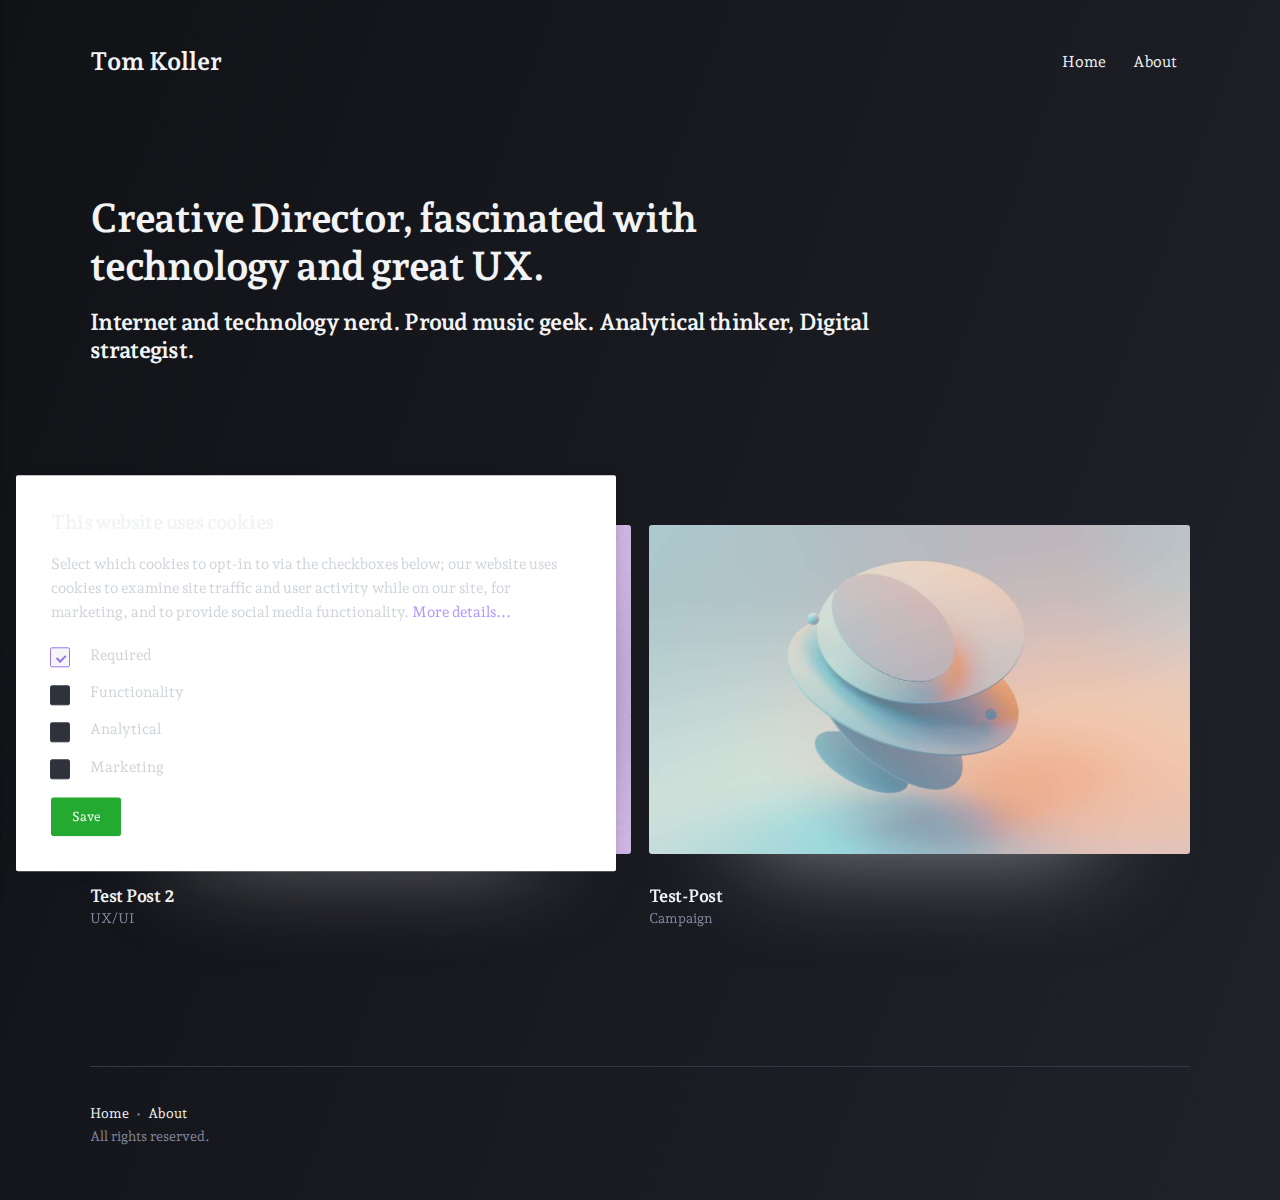
<file: index.html>
<!DOCTYPE html><html lang="en-gb"><head><meta charset="utf-8"><meta http-equiv="X-UA-Compatible" content="IE=edge"><meta name="viewport" content="width=device-width,initial-scale=1"><title>Tom Koller</title><meta name="generator" content="Publii Open-Source CMS for Static Site"><link rel="canonical" href="https://tomkoller86.github.io/tkopage/"><link rel="alternate" type="application/atom+xml" href="https://tomkoller86.github.io/tkopage/feed.xml"><link rel="alternate" type="application/json" href="https://tomkoller86.github.io/tkopage/feed.json"><meta property="og:title" content="Tom Koller"><meta property="og:site_name" content="Tom Koller"><meta property="og:description" content=""><meta property="og:url" content="https://tomkoller86.github.io/tkopage/"><meta property="og:type" content="website"><link rel="preload" href="https://tomkoller86.github.io/tkopage/assets/dynamic/fonts/andadapro/andadapro.woff2" as="font" type="font/woff2" crossorigin><link rel="stylesheet" href="https://tomkoller86.github.io/tkopage/assets/css/style.css?v=49a1c51f482f00d6dff02b42e2425641"><script type="application/ld+json">{"@context":"http://schema.org","@type":"Organization","name":"Tom Koller","url":"https://tomkoller86.github.io/tkopage/","sameAs":["https://www.instagram.com/tomkoller.86/","https://www.linkedin.com/in/thomaskoller86/"]}</script></head><body class="lines"><div class="container lines lines--right"><header class="header"><a href="https://tomkoller86.github.io/tkopage/" class="logo">Tom Koller</a><nav class="navbar js-navbar"><button class="navbar__toggle js-toggle" aria-label="Menu">Menu</button><ul class="navbar__menu"><li class="active"><a href="https://tomkoller86.github.io/tkopage/" target="_self">Home</a></li><li><a href="https://tomkoller86.github.io/tkopage/about.html" target="_self">About</a></li></ul></nav></header><main class="main"><div class="hero"><h1>Creative Director, fascinated with technology and great UX.</h1><h4>Internet and technology nerd. Proud music geek. Analytical thinker, Digital strategist.</h4></div><div class="main__content"><div class="l-options"><nav class="l-options__item filter"><a href="https://tomkoller86.github.io/tkopage/tags/campaign/" class="filter__item invert">Campaign</a> <a href="https://tomkoller86.github.io/tkopage/tags/uxui/" class="filter__item invert">UX/UI</a></nav><div class="l-options__item switchers"><button class="switchers__item is-active"><svg width="20" height="20" fill="currentColor"><use xlink:href="https://tomkoller86.github.io/tkopage/assets/svg/svg-map.svg#switcher-grid"/></svg></button> <button class="switchers__item"><svg width="20" height="20" fill="currentColor"><use xlink:href="https://tomkoller86.github.io/tkopage/assets/svg/svg-map.svg#switcher-rows"/></svg></button></div></div><div class="l-grid l-grid--2"><article class="c-card"><div class="c-card__wrapper"><figure class="c-card__image is-img-loading"><img src="https://tomkoller86.github.io/tkopage/media/posts/3/hans-eiskonen-8Pm_A-OHJGg-unsplash.jpg" srcset="https://tomkoller86.github.io/tkopage/media/posts/3/responsive/hans-eiskonen-8Pm_A-OHJGg-unsplash-xs.jpg 384w, https://tomkoller86.github.io/tkopage/media/posts/3/responsive/hans-eiskonen-8Pm_A-OHJGg-unsplash-sm.jpg 600w, https://tomkoller86.github.io/tkopage/media/posts/3/responsive/hans-eiskonen-8Pm_A-OHJGg-unsplash-md.jpg 768w, https://tomkoller86.github.io/tkopage/media/posts/3/responsive/hans-eiskonen-8Pm_A-OHJGg-unsplash-lg.jpg 1200w" sizes="(min-width: 37.5em) 80vw, 50vw" loading="lazy" height="2400" width="2400" alt=""></figure><div class="c-card__content"><header><h2 class="c-card__title"><a href="https://tomkoller86.github.io/tkopage/test-post-2.html" class="invert">Test Post 2</a></h2></header><footer class="c-card__meta"><a href="https://tomkoller86.github.io/tkopage/tags/uxui/" class="c-card__tag">UX/UI</a></footer></div></div></article><article class="c-card"><div class="c-card__wrapper"><figure class="c-card__image is-img-loading"><img src="https://tomkoller86.github.io/tkopage/media/posts/1/sebastian-svenson-LpbyDENbQQg-unsplash.jpg" srcset="https://tomkoller86.github.io/tkopage/media/posts/1/responsive/sebastian-svenson-LpbyDENbQQg-unsplash-xs.jpg 384w, https://tomkoller86.github.io/tkopage/media/posts/1/responsive/sebastian-svenson-LpbyDENbQQg-unsplash-sm.jpg 600w, https://tomkoller86.github.io/tkopage/media/posts/1/responsive/sebastian-svenson-LpbyDENbQQg-unsplash-md.jpg 768w, https://tomkoller86.github.io/tkopage/media/posts/1/responsive/sebastian-svenson-LpbyDENbQQg-unsplash-lg.jpg 1200w" sizes="(min-width: 37.5em) 80vw, 50vw" loading="lazy" height="1350" width="2400" alt=""></figure><div class="c-card__content"><header><h2 class="c-card__title"><a href="https://tomkoller86.github.io/tkopage/test-post.html" class="invert">Test-Post</a></h2></header><footer class="c-card__meta"><a href="https://tomkoller86.github.io/tkopage/tags/campaign/" class="c-card__tag">Campaign</a></footer></div></div></article></div></div></main><footer class="footer"><div class="footer__left"><ul class="footer__nav"><li class="active"><a href="https://tomkoller86.github.io/tkopage/" class="invert" target="_self">Home</a></li><li><a href="https://tomkoller86.github.io/tkopage/test-post.html" class="invert" target="_self">About</a></li></ul><div class="footer__copy">All rights reserved.</div></div><div class="footer__right"><div class="footer__social"><a href="https://www.instagram.com/tomkoller.86/" aria-label="Instagram" class="instagram"><svg><use xlink:href="https://tomkoller86.github.io/tkopage/assets/svg/svg-map.svg#instagram"/></svg> </a><a href="https://www.linkedin.com/in/thomaskoller86/" aria-label="LinkedIn" class="linkedin"><svg><use xlink:href="https://tomkoller86.github.io/tkopage/assets/svg/svg-map.svg#linkedin"/></svg></a></div></div><button onclick="backToTopFunction()" id="backToTop" class="footer__bttop" aria-label="Back to top" title="Back to top"><svg><use xlink:href="https://tomkoller86.github.io/tkopage/assets/svg/svg-map.svg#toparrow"/></svg></button></footer></div><script>window.publiiThemeMenuConfig = { mobileMenuMode: 'sidebar', animationSpeed: 300, submenuWidth: 'auto', doubleClickTime: 500, mobileMenuExpandableSubmenus: true, relatedContainerForOverlayMenuSelector: '.navbar', };</script><script defer="defer" src="https://tomkoller86.github.io/tkopage/assets/js/scripts.min.js?v=abc27c3e08d71a131b1f492b23530a68"></script><script>function publiiDetectLoadedImages () {
         var images = document.querySelectorAll('img[loading]:not(.is-loaded)');
         for (var i = 0; i < images.length; i++) {
            if (images[i].complete) {
               images[i].classList.add('is-loaded');
               images[i].parentNode.classList.remove('is-img-loading');
            } else {
               images[i].addEventListener('load', function () {
                  this.classList.add('is-loaded');
                  this.parentNode.classList.remove('is-img-loading');
               }, false);
            }
         }
      }
      publiiDetectLoadedImages();</script><div class="cookie-popup js-cookie-popup cookie-popup--uses-link cookie-popup--uses-badge"><h2>This website uses cookies</h2><p>Select which cookies to opt-in to via the checkboxes below; our website uses cookies to examine site traffic and user activity while on our site, for marketing, and to provide social media functionality. <a href="https://tomkoller86.github.io/tkopage/about.html">More details...</a></p><form><input id="gdpr-necessary" name="gdpr-necessary" checked="checked" disabled="disabled" type="checkbox"> <label for="gdpr-necessary">Required</label> <input id="gdpr-functions" name="gdpr-functions" type="checkbox"> <label for="gdpr-functions">Functionality</label> <input id="gdpr-analytics" name="gdpr-analytics" type="checkbox"> <label for="gdpr-analytics">Analytical</label> <input id="gdpr-marketing" name="gdpr-marketing" type="checkbox"> <label for="gdpr-marketing">Marketing</label><p class="cookie-popup__save-wrapper"><button type="submit" class="cookie-popup__save">Save</button></p></form><span class="cookie-popup-label">Cookie Policy</span></div><script>(function() {
                function addScript (src, inline) {
                    var newScript = document.createElement('script');

                    if (src) {
                        newScript.setAttribute('src', src);
                    }

                    if (inline) {
                        newScript.text = inline;
                    }

                    document.body.appendChild(newScript);
                }

                var popup = document.querySelector('.js-cookie-popup');
                var checkboxes = popup.querySelectorAll('input[type="checkbox"]');
                var save = popup.querySelector('button');
                var currentConfig = localStorage.getItem('publii-gdpr-allowed-cookies');
                var blockedScripts = document.querySelectorAll('script[type^="gdpr-blocker/"]');
                
                var triggerLinks = document.querySelectorAll('a[href*="#cookie-settings"]');

                for (var i = 0; i < triggerLinks.length; i++) {
                    triggerLinks[i].addEventListener('click', function(e) {
                        e.preventDefault();
                        popup.classList.add('cookie-popup--is-sticky');
                    });
                }
            

                popup.addEventListener('click', function() {
                    if (!popup.classList.contains('cookie-popup--is-sticky')) {
                        popup.classList.add('cookie-popup--is-sticky');
                    }
                });

                save.addEventListener('click', function(e) {
                    e.preventDefault();
                    e.stopPropagation();
                    popup.classList.remove('cookie-popup--is-sticky');
                    var allowedGroups = [];

                    for (var i = 0; i < checkboxes.length; i++) {
                        if (checkboxes[i].checked) {
                            var groupName = checkboxes[i].getAttribute('name').replace('gdpr-', '');
                            var scripts = document.querySelectorAll('script[type="gdpr-blocker/' + groupName + '"]');

                            for (var j = 0; j < scripts.length; j++) {
                                addScript(scripts[j].src, scripts[j].text);
                            }
                            
                            var groupEvent = new Event('publii-cookie-banner-unblock-' + groupName);
                            document.body.dispatchEvent(groupEvent);
                            allowedGroups.push(groupName);
                        }
                    }

                    localStorage.setItem('publii-gdpr-allowed-cookies', allowedGroups.join(','));
                    popup.classList.remove('cookie-popup--is-sticky');

                    setTimeout(function () {
                        if (currentConfig !== null) {
                            window.location.reload();
                        }
                    }, 250);
                });

                if (currentConfig === null) {
                    popup.classList.add('cookie-popup--is-sticky');
                    var checkedGroups = popup.querySelectorAll('input[type="checkbox"]:checked');

                    for (var i = 0; i < checkedGroups.length; i++) {
                        var allowedGroup = checkedGroups[i].name.replace('gdpr-', '');

                        if (allowedGroup !== '-' && allowedGroup !== '') {
                            var scripts = document.querySelectorAll('script[type="gdpr-blocker/' + allowedGroup + '"]');

                            for (var j = 0; j < scripts.length; j++) {
                                addScript(scripts[j].src, scripts[j].text);
                            }

                            var groupEvent = new Event('publii-cookie-banner-unblock-' + allowedGroup);
                            document.body.dispatchEvent(groupEvent);
                        }
                    }
                } else {
                    if (currentConfig !== '') {
                        var allowedGroups = currentConfig.split(',');
                        var checkedCheckboxes = popup.querySelectorAll('input[type="checkbox"]:checked');

                        for (var j = 0; j < checkedCheckboxes.length; j++) {
                            var name = checkedCheckboxes[j].name.replace('gdpr-', '');

                            if (allowedGroups.indexOf(name) === -1) {
                                checkedCheckboxes[j].checked = false;
                            }
                        }

                        for (var i = 0; i < allowedGroups.length; i++) {
                            var scripts = document.querySelectorAll('script[type="gdpr-blocker/' + allowedGroups[i] + '"]');
                            var checkbox = popup.querySelector('input[type="checkbox"][name="gdpr-' + allowedGroups[i] + '"]');

                            if (checkbox) {
                                checkbox.checked = true;
                            }

                            for (var j = 0; j < scripts.length; j++) {
                                addScript(scripts[j].src, scripts[j].text);
                            }

                            var groupEvent = new Event('publii-cookie-banner-unblock-' + allowedGroups[i]);
                            document.body.dispatchEvent(groupEvent);
                        }
                    }
                }
            })();</script></body></html>
</file>
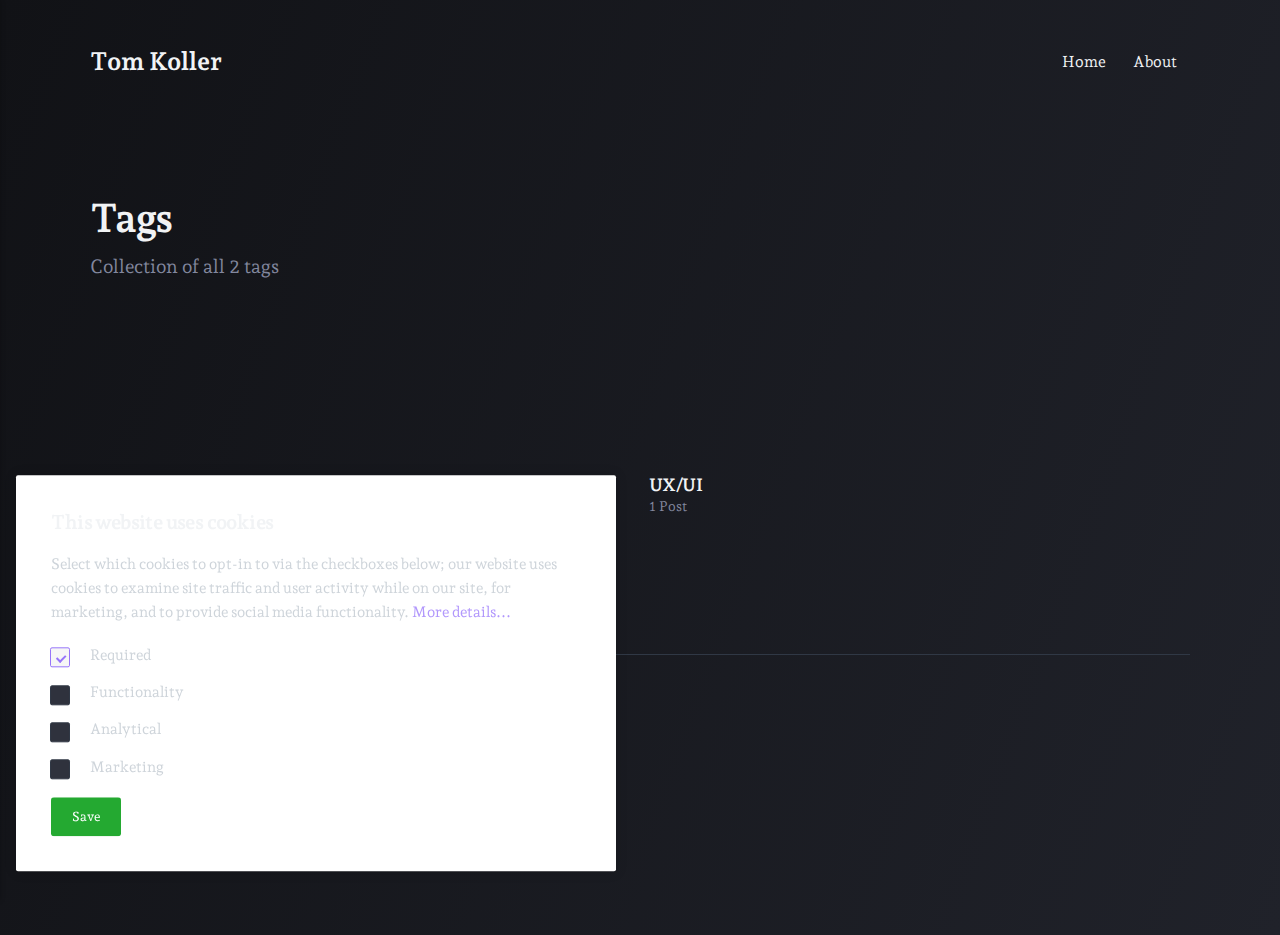
<file: tags/index.html>
<!DOCTYPE html><html lang="en-gb"><head><meta charset="utf-8"><meta http-equiv="X-UA-Compatible" content="IE=edge"><meta name="viewport" content="width=device-width,initial-scale=1"><title>All tags - Tom Koller</title><meta name="robots" content="noindex, follow"><meta name="generator" content="Publii Open-Source CMS for Static Site"><link rel="alternate" type="application/atom+xml" href="https://tomkoller86.github.io/tkopage/feed.xml"><link rel="alternate" type="application/json" href="https://tomkoller86.github.io/tkopage/feed.json"><meta property="og:title" content="Tom Koller"><meta property="og:site_name" content="Tom Koller"><meta property="og:description" content=""><meta property="og:url" content="https://tomkoller86.github.io/tkopage/tags/"><meta property="og:type" content="website"><link rel="preload" href="https://tomkoller86.github.io/tkopage/assets/dynamic/fonts/andadapro/andadapro.woff2" as="font" type="font/woff2" crossorigin><link rel="stylesheet" href="https://tomkoller86.github.io/tkopage/assets/css/style.css?v=49a1c51f482f00d6dff02b42e2425641"><script type="application/ld+json">{"@context":"http://schema.org","@type":"Organization","name":"Tom Koller","url":"https://tomkoller86.github.io/tkopage/","sameAs":["https://www.instagram.com/tomkoller.86/","https://www.linkedin.com/in/thomaskoller86/"]}</script></head><body class="lines"><div class="container lines lines--right"><header class="header"><a href="https://tomkoller86.github.io/tkopage/" class="logo">Tom Koller</a><nav class="navbar js-navbar"><button class="navbar__toggle js-toggle" aria-label="Menu">Menu</button><ul class="navbar__menu"><li><a href="https://tomkoller86.github.io/tkopage/" target="_self">Home</a></li><li><a href="https://tomkoller86.github.io/tkopage/about.html" target="_self">About</a></li></ul></nav></header><main class="main page page--tags"><div class="hero"><h1>Tags</h1><p>Collection of all 2 tags</p></div><div class="main__content"><div class="l-options nomobile"><div class="l-options__item switchers"><button class="switchers__item is-active"><svg width="20" height="20" fill="currentColor"><use xlink:href="https://tomkoller86.github.io/tkopage/assets/svg/svg-map.svg#switcher-grid"/></svg></button> <button class="switchers__item"><svg width="20" height="20" fill="currentColor"><use xlink:href="https://tomkoller86.github.io/tkopage/assets/svg/svg-map.svg#switcher-rows"/></svg></button></div></div><ul class="l-grid l-grid--2"><li class="c-card"><div class="c-card__wrapper"><div class="c-card__content"><h2 class="c-card__title"><a href="https://tomkoller86.github.io/tkopage/tags/campaign/" class="invert">Campaign</a></h2><p class="c-card__meta">1 Post</p></div></div></li><li class="c-card"><div class="c-card__wrapper"><div class="c-card__content"><h2 class="c-card__title"><a href="https://tomkoller86.github.io/tkopage/tags/uxui/" class="invert">UX/UI</a></h2><p class="c-card__meta">1 Post</p></div></div></li></ul></div></main><footer class="footer"><div class="footer__left"><ul class="footer__nav"><li><a href="https://tomkoller86.github.io/tkopage/" class="invert" target="_self">Home</a></li><li><a href="https://tomkoller86.github.io/tkopage/test-post.html" class="invert" target="_self">About</a></li></ul><div class="footer__copy">All rights reserved.</div></div><div class="footer__right"><div class="footer__social"><a href="https://www.instagram.com/tomkoller.86/" aria-label="Instagram" class="instagram"><svg><use xlink:href="https://tomkoller86.github.io/tkopage/assets/svg/svg-map.svg#instagram"/></svg> </a><a href="https://www.linkedin.com/in/thomaskoller86/" aria-label="LinkedIn" class="linkedin"><svg><use xlink:href="https://tomkoller86.github.io/tkopage/assets/svg/svg-map.svg#linkedin"/></svg></a></div></div><button onclick="backToTopFunction()" id="backToTop" class="footer__bttop" aria-label="Back to top" title="Back to top"><svg><use xlink:href="https://tomkoller86.github.io/tkopage/assets/svg/svg-map.svg#toparrow"/></svg></button></footer></div><script>window.publiiThemeMenuConfig = { mobileMenuMode: 'sidebar', animationSpeed: 300, submenuWidth: 'auto', doubleClickTime: 500, mobileMenuExpandableSubmenus: true, relatedContainerForOverlayMenuSelector: '.navbar', };</script><script defer="defer" src="https://tomkoller86.github.io/tkopage/assets/js/scripts.min.js?v=abc27c3e08d71a131b1f492b23530a68"></script><script>function publiiDetectLoadedImages () {
         var images = document.querySelectorAll('img[loading]:not(.is-loaded)');
         for (var i = 0; i < images.length; i++) {
            if (images[i].complete) {
               images[i].classList.add('is-loaded');
               images[i].parentNode.classList.remove('is-img-loading');
            } else {
               images[i].addEventListener('load', function () {
                  this.classList.add('is-loaded');
                  this.parentNode.classList.remove('is-img-loading');
               }, false);
            }
         }
      }
      publiiDetectLoadedImages();</script><div class="cookie-popup js-cookie-popup cookie-popup--uses-link cookie-popup--uses-badge"><h2>This website uses cookies</h2><p>Select which cookies to opt-in to via the checkboxes below; our website uses cookies to examine site traffic and user activity while on our site, for marketing, and to provide social media functionality. <a href="https://tomkoller86.github.io/tkopage/about.html">More details...</a></p><form><input id="gdpr-necessary" name="gdpr-necessary" checked="checked" disabled="disabled" type="checkbox"> <label for="gdpr-necessary">Required</label> <input id="gdpr-functions" name="gdpr-functions" type="checkbox"> <label for="gdpr-functions">Functionality</label> <input id="gdpr-analytics" name="gdpr-analytics" type="checkbox"> <label for="gdpr-analytics">Analytical</label> <input id="gdpr-marketing" name="gdpr-marketing" type="checkbox"> <label for="gdpr-marketing">Marketing</label><p class="cookie-popup__save-wrapper"><button type="submit" class="cookie-popup__save">Save</button></p></form><span class="cookie-popup-label">Cookie Policy</span></div><script>(function() {
                function addScript (src, inline) {
                    var newScript = document.createElement('script');

                    if (src) {
                        newScript.setAttribute('src', src);
                    }

                    if (inline) {
                        newScript.text = inline;
                    }

                    document.body.appendChild(newScript);
                }

                var popup = document.querySelector('.js-cookie-popup');
                var checkboxes = popup.querySelectorAll('input[type="checkbox"]');
                var save = popup.querySelector('button');
                var currentConfig = localStorage.getItem('publii-gdpr-allowed-cookies');
                var blockedScripts = document.querySelectorAll('script[type^="gdpr-blocker/"]');
                
                var triggerLinks = document.querySelectorAll('a[href*="#cookie-settings"]');

                for (var i = 0; i < triggerLinks.length; i++) {
                    triggerLinks[i].addEventListener('click', function(e) {
                        e.preventDefault();
                        popup.classList.add('cookie-popup--is-sticky');
                    });
                }
            

                popup.addEventListener('click', function() {
                    if (!popup.classList.contains('cookie-popup--is-sticky')) {
                        popup.classList.add('cookie-popup--is-sticky');
                    }
                });

                save.addEventListener('click', function(e) {
                    e.preventDefault();
                    e.stopPropagation();
                    popup.classList.remove('cookie-popup--is-sticky');
                    var allowedGroups = [];

                    for (var i = 0; i < checkboxes.length; i++) {
                        if (checkboxes[i].checked) {
                            var groupName = checkboxes[i].getAttribute('name').replace('gdpr-', '');
                            var scripts = document.querySelectorAll('script[type="gdpr-blocker/' + groupName + '"]');

                            for (var j = 0; j < scripts.length; j++) {
                                addScript(scripts[j].src, scripts[j].text);
                            }
                            
                            var groupEvent = new Event('publii-cookie-banner-unblock-' + groupName);
                            document.body.dispatchEvent(groupEvent);
                            allowedGroups.push(groupName);
                        }
                    }

                    localStorage.setItem('publii-gdpr-allowed-cookies', allowedGroups.join(','));
                    popup.classList.remove('cookie-popup--is-sticky');

                    setTimeout(function () {
                        if (currentConfig !== null) {
                            window.location.reload();
                        }
                    }, 250);
                });

                if (currentConfig === null) {
                    popup.classList.add('cookie-popup--is-sticky');
                    var checkedGroups = popup.querySelectorAll('input[type="checkbox"]:checked');

                    for (var i = 0; i < checkedGroups.length; i++) {
                        var allowedGroup = checkedGroups[i].name.replace('gdpr-', '');

                        if (allowedGroup !== '-' && allowedGroup !== '') {
                            var scripts = document.querySelectorAll('script[type="gdpr-blocker/' + allowedGroup + '"]');

                            for (var j = 0; j < scripts.length; j++) {
                                addScript(scripts[j].src, scripts[j].text);
                            }

                            var groupEvent = new Event('publii-cookie-banner-unblock-' + allowedGroup);
                            document.body.dispatchEvent(groupEvent);
                        }
                    }
                } else {
                    if (currentConfig !== '') {
                        var allowedGroups = currentConfig.split(',');
                        var checkedCheckboxes = popup.querySelectorAll('input[type="checkbox"]:checked');

                        for (var j = 0; j < checkedCheckboxes.length; j++) {
                            var name = checkedCheckboxes[j].name.replace('gdpr-', '');

                            if (allowedGroups.indexOf(name) === -1) {
                                checkedCheckboxes[j].checked = false;
                            }
                        }

                        for (var i = 0; i < allowedGroups.length; i++) {
                            var scripts = document.querySelectorAll('script[type="gdpr-blocker/' + allowedGroups[i] + '"]');
                            var checkbox = popup.querySelector('input[type="checkbox"][name="gdpr-' + allowedGroups[i] + '"]');

                            if (checkbox) {
                                checkbox.checked = true;
                            }

                            for (var j = 0; j < scripts.length; j++) {
                                addScript(scripts[j].src, scripts[j].text);
                            }

                            var groupEvent = new Event('publii-cookie-banner-unblock-' + allowedGroups[i]);
                            document.body.dispatchEvent(groupEvent);
                        }
                    }
                }
            })();</script></body></html>
</file>
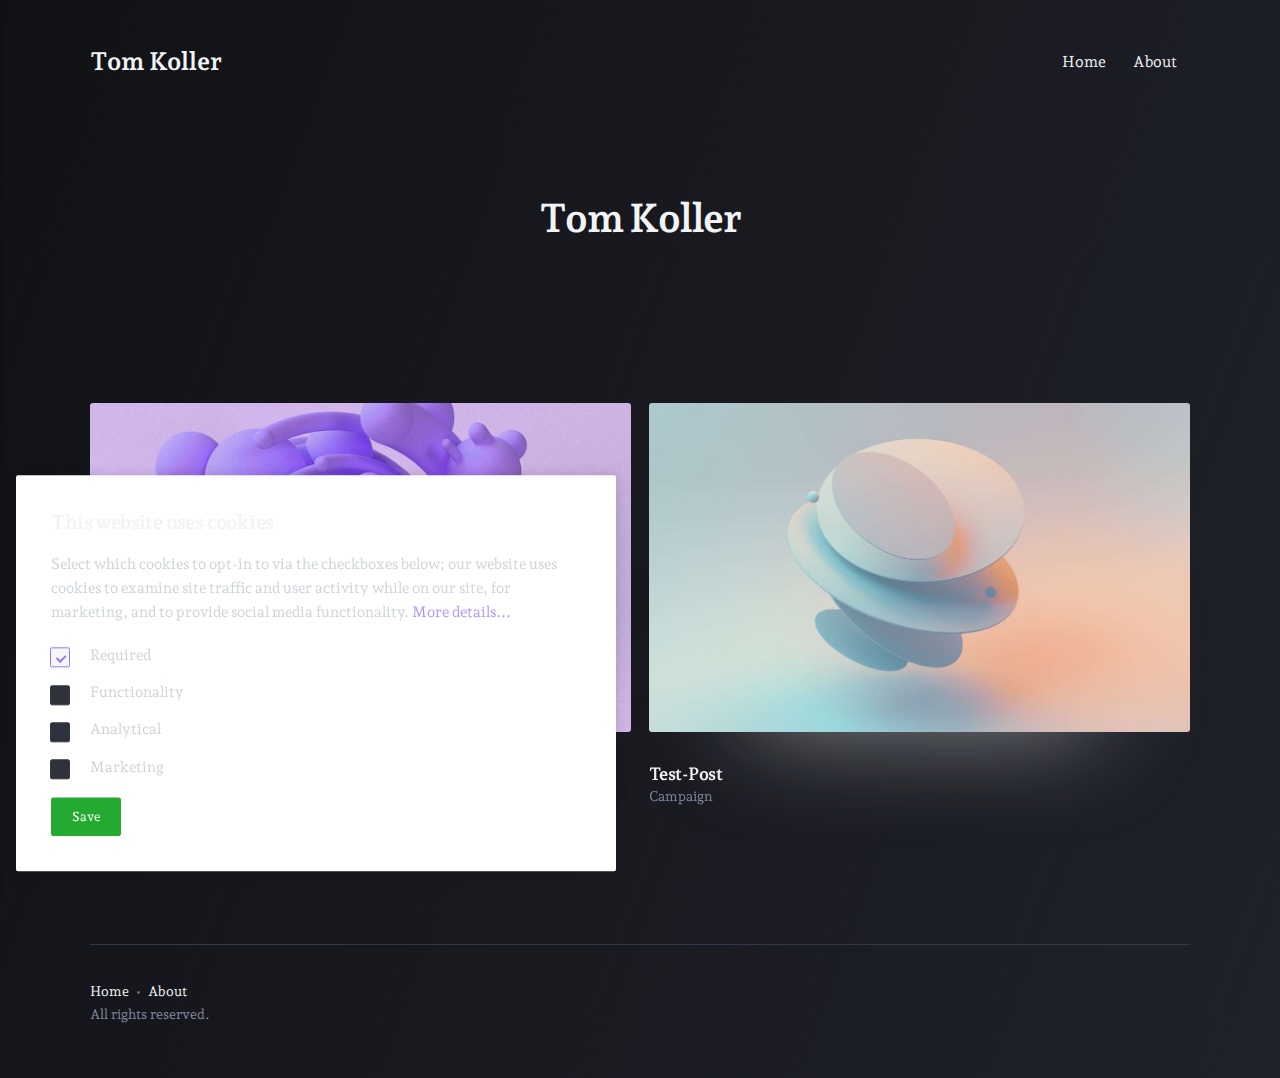
<file: authors/tom-koller/index.html>
<!DOCTYPE html><html lang="en-gb"><head><meta charset="utf-8"><meta http-equiv="X-UA-Compatible" content="IE=edge"><meta name="viewport" content="width=device-width,initial-scale=1"><title>Author: Tom Koller - Tom Koller</title><meta name="robots" content="noindex, follow"><meta name="generator" content="Publii Open-Source CMS for Static Site"><link rel="alternate" type="application/atom+xml" href="https://tomkoller86.github.io/tkopage/feed.xml"><link rel="alternate" type="application/json" href="https://tomkoller86.github.io/tkopage/feed.json"><meta property="og:title" content="Tom Koller"><meta property="og:site_name" content="Tom Koller"><meta property="og:description" content=""><meta property="og:url" content="https://tomkoller86.github.io/tkopage/authors/tom-koller/"><meta property="og:type" content="website"><link rel="preload" href="https://tomkoller86.github.io/tkopage/assets/dynamic/fonts/andadapro/andadapro.woff2" as="font" type="font/woff2" crossorigin><link rel="stylesheet" href="https://tomkoller86.github.io/tkopage/assets/css/style.css?v=49a1c51f482f00d6dff02b42e2425641"><script type="application/ld+json">{"@context":"http://schema.org","@type":"Organization","name":"Tom Koller","url":"https://tomkoller86.github.io/tkopage/","sameAs":["https://www.instagram.com/tomkoller.86/","https://www.linkedin.com/in/thomaskoller86/"]}</script></head><body class="lines"><div class="container lines lines--right"><header class="header"><a href="https://tomkoller86.github.io/tkopage/" class="logo">Tom Koller</a><nav class="navbar js-navbar"><button class="navbar__toggle js-toggle" aria-label="Menu">Menu</button><ul class="navbar__menu"><li><a href="https://tomkoller86.github.io/tkopage/" target="_self">Home</a></li><li><a href="https://tomkoller86.github.io/tkopage/about.html" target="_self">About</a></li></ul></nav></header><main class="main page page--author"><div class="hero hero--centered"><h1>Tom Koller</h1></div><div class="main__content"><div class="l-options nomobile"><div class="l-options__item switchers"><button class="switchers__item is-active"><svg width="20" height="20" fill="currentColor"><use xlink:href="https://tomkoller86.github.io/tkopage/assets/svg/svg-map.svg#switcher-grid"/></svg></button> <button class="switchers__item"><svg width="20" height="20" fill="currentColor"><use xlink:href="https://tomkoller86.github.io/tkopage/assets/svg/svg-map.svg#switcher-rows"/></svg></button></div></div><div class="l-grid l-grid--2"><article class="c-card"><div class="c-card__wrapper"><figure class="c-card__image is-img-loading"><img src="https://tomkoller86.github.io/tkopage/media/posts/3/hans-eiskonen-8Pm_A-OHJGg-unsplash.jpg" srcset="https://tomkoller86.github.io/tkopage/media/posts/3/responsive/hans-eiskonen-8Pm_A-OHJGg-unsplash-xs.jpg 384w, https://tomkoller86.github.io/tkopage/media/posts/3/responsive/hans-eiskonen-8Pm_A-OHJGg-unsplash-sm.jpg 600w, https://tomkoller86.github.io/tkopage/media/posts/3/responsive/hans-eiskonen-8Pm_A-OHJGg-unsplash-md.jpg 768w, https://tomkoller86.github.io/tkopage/media/posts/3/responsive/hans-eiskonen-8Pm_A-OHJGg-unsplash-lg.jpg 1200w" sizes="(min-width: 37.5em) 80vw, 50vw" loading="lazy" height="2400" width="2400" alt=""></figure><div class="c-card__content"><header><h2 class="c-card__title"><a href="https://tomkoller86.github.io/tkopage/test-post-2.html" class="invert">Test Post 2</a></h2></header><footer class="c-card__meta"><a href="https://tomkoller86.github.io/tkopage/tags/uxui/" class="c-card__tag">UX/UI</a></footer></div></div></article><article class="c-card"><div class="c-card__wrapper"><figure class="c-card__image is-img-loading"><img src="https://tomkoller86.github.io/tkopage/media/posts/1/sebastian-svenson-LpbyDENbQQg-unsplash.jpg" srcset="https://tomkoller86.github.io/tkopage/media/posts/1/responsive/sebastian-svenson-LpbyDENbQQg-unsplash-xs.jpg 384w, https://tomkoller86.github.io/tkopage/media/posts/1/responsive/sebastian-svenson-LpbyDENbQQg-unsplash-sm.jpg 600w, https://tomkoller86.github.io/tkopage/media/posts/1/responsive/sebastian-svenson-LpbyDENbQQg-unsplash-md.jpg 768w, https://tomkoller86.github.io/tkopage/media/posts/1/responsive/sebastian-svenson-LpbyDENbQQg-unsplash-lg.jpg 1200w" sizes="(min-width: 37.5em) 80vw, 50vw" loading="lazy" height="1350" width="2400" alt=""></figure><div class="c-card__content"><header><h2 class="c-card__title"><a href="https://tomkoller86.github.io/tkopage/test-post.html" class="invert">Test-Post</a></h2></header><footer class="c-card__meta"><a href="https://tomkoller86.github.io/tkopage/tags/campaign/" class="c-card__tag">Campaign</a></footer></div></div></article></div></div></main><footer class="footer"><div class="footer__left"><ul class="footer__nav"><li><a href="https://tomkoller86.github.io/tkopage/" class="invert" target="_self">Home</a></li><li><a href="https://tomkoller86.github.io/tkopage/test-post.html" class="invert" target="_self">About</a></li></ul><div class="footer__copy">All rights reserved.</div></div><div class="footer__right"><div class="footer__social"><a href="https://www.instagram.com/tomkoller.86/" aria-label="Instagram" class="instagram"><svg><use xlink:href="https://tomkoller86.github.io/tkopage/assets/svg/svg-map.svg#instagram"/></svg> </a><a href="https://www.linkedin.com/in/thomaskoller86/" aria-label="LinkedIn" class="linkedin"><svg><use xlink:href="https://tomkoller86.github.io/tkopage/assets/svg/svg-map.svg#linkedin"/></svg></a></div></div><button onclick="backToTopFunction()" id="backToTop" class="footer__bttop" aria-label="Back to top" title="Back to top"><svg><use xlink:href="https://tomkoller86.github.io/tkopage/assets/svg/svg-map.svg#toparrow"/></svg></button></footer></div><script>window.publiiThemeMenuConfig = { mobileMenuMode: 'sidebar', animationSpeed: 300, submenuWidth: 'auto', doubleClickTime: 500, mobileMenuExpandableSubmenus: true, relatedContainerForOverlayMenuSelector: '.navbar', };</script><script defer="defer" src="https://tomkoller86.github.io/tkopage/assets/js/scripts.min.js?v=abc27c3e08d71a131b1f492b23530a68"></script><script>function publiiDetectLoadedImages () {
         var images = document.querySelectorAll('img[loading]:not(.is-loaded)');
         for (var i = 0; i < images.length; i++) {
            if (images[i].complete) {
               images[i].classList.add('is-loaded');
               images[i].parentNode.classList.remove('is-img-loading');
            } else {
               images[i].addEventListener('load', function () {
                  this.classList.add('is-loaded');
                  this.parentNode.classList.remove('is-img-loading');
               }, false);
            }
         }
      }
      publiiDetectLoadedImages();</script><div class="cookie-popup js-cookie-popup cookie-popup--uses-link cookie-popup--uses-badge"><h2>This website uses cookies</h2><p>Select which cookies to opt-in to via the checkboxes below; our website uses cookies to examine site traffic and user activity while on our site, for marketing, and to provide social media functionality. <a href="https://tomkoller86.github.io/tkopage/about.html">More details...</a></p><form><input id="gdpr-necessary" name="gdpr-necessary" checked="checked" disabled="disabled" type="checkbox"> <label for="gdpr-necessary">Required</label> <input id="gdpr-functions" name="gdpr-functions" type="checkbox"> <label for="gdpr-functions">Functionality</label> <input id="gdpr-analytics" name="gdpr-analytics" type="checkbox"> <label for="gdpr-analytics">Analytical</label> <input id="gdpr-marketing" name="gdpr-marketing" type="checkbox"> <label for="gdpr-marketing">Marketing</label><p class="cookie-popup__save-wrapper"><button type="submit" class="cookie-popup__save">Save</button></p></form><span class="cookie-popup-label">Cookie Policy</span></div><script>(function() {
                function addScript (src, inline) {
                    var newScript = document.createElement('script');

                    if (src) {
                        newScript.setAttribute('src', src);
                    }

                    if (inline) {
                        newScript.text = inline;
                    }

                    document.body.appendChild(newScript);
                }

                var popup = document.querySelector('.js-cookie-popup');
                var checkboxes = popup.querySelectorAll('input[type="checkbox"]');
                var save = popup.querySelector('button');
                var currentConfig = localStorage.getItem('publii-gdpr-allowed-cookies');
                var blockedScripts = document.querySelectorAll('script[type^="gdpr-blocker/"]');
                
                var triggerLinks = document.querySelectorAll('a[href*="#cookie-settings"]');

                for (var i = 0; i < triggerLinks.length; i++) {
                    triggerLinks[i].addEventListener('click', function(e) {
                        e.preventDefault();
                        popup.classList.add('cookie-popup--is-sticky');
                    });
                }
            

                popup.addEventListener('click', function() {
                    if (!popup.classList.contains('cookie-popup--is-sticky')) {
                        popup.classList.add('cookie-popup--is-sticky');
                    }
                });

                save.addEventListener('click', function(e) {
                    e.preventDefault();
                    e.stopPropagation();
                    popup.classList.remove('cookie-popup--is-sticky');
                    var allowedGroups = [];

                    for (var i = 0; i < checkboxes.length; i++) {
                        if (checkboxes[i].checked) {
                            var groupName = checkboxes[i].getAttribute('name').replace('gdpr-', '');
                            var scripts = document.querySelectorAll('script[type="gdpr-blocker/' + groupName + '"]');

                            for (var j = 0; j < scripts.length; j++) {
                                addScript(scripts[j].src, scripts[j].text);
                            }
                            
                            var groupEvent = new Event('publii-cookie-banner-unblock-' + groupName);
                            document.body.dispatchEvent(groupEvent);
                            allowedGroups.push(groupName);
                        }
                    }

                    localStorage.setItem('publii-gdpr-allowed-cookies', allowedGroups.join(','));
                    popup.classList.remove('cookie-popup--is-sticky');

                    setTimeout(function () {
                        if (currentConfig !== null) {
                            window.location.reload();
                        }
                    }, 250);
                });

                if (currentConfig === null) {
                    popup.classList.add('cookie-popup--is-sticky');
                    var checkedGroups = popup.querySelectorAll('input[type="checkbox"]:checked');

                    for (var i = 0; i < checkedGroups.length; i++) {
                        var allowedGroup = checkedGroups[i].name.replace('gdpr-', '');

                        if (allowedGroup !== '-' && allowedGroup !== '') {
                            var scripts = document.querySelectorAll('script[type="gdpr-blocker/' + allowedGroup + '"]');

                            for (var j = 0; j < scripts.length; j++) {
                                addScript(scripts[j].src, scripts[j].text);
                            }

                            var groupEvent = new Event('publii-cookie-banner-unblock-' + allowedGroup);
                            document.body.dispatchEvent(groupEvent);
                        }
                    }
                } else {
                    if (currentConfig !== '') {
                        var allowedGroups = currentConfig.split(',');
                        var checkedCheckboxes = popup.querySelectorAll('input[type="checkbox"]:checked');

                        for (var j = 0; j < checkedCheckboxes.length; j++) {
                            var name = checkedCheckboxes[j].name.replace('gdpr-', '');

                            if (allowedGroups.indexOf(name) === -1) {
                                checkedCheckboxes[j].checked = false;
                            }
                        }

                        for (var i = 0; i < allowedGroups.length; i++) {
                            var scripts = document.querySelectorAll('script[type="gdpr-blocker/' + allowedGroups[i] + '"]');
                            var checkbox = popup.querySelector('input[type="checkbox"][name="gdpr-' + allowedGroups[i] + '"]');

                            if (checkbox) {
                                checkbox.checked = true;
                            }

                            for (var j = 0; j < scripts.length; j++) {
                                addScript(scripts[j].src, scripts[j].text);
                            }

                            var groupEvent = new Event('publii-cookie-banner-unblock-' + allowedGroups[i]);
                            document.body.dispatchEvent(groupEvent);
                        }
                    }
                }
            })();</script></body></html>
</file>
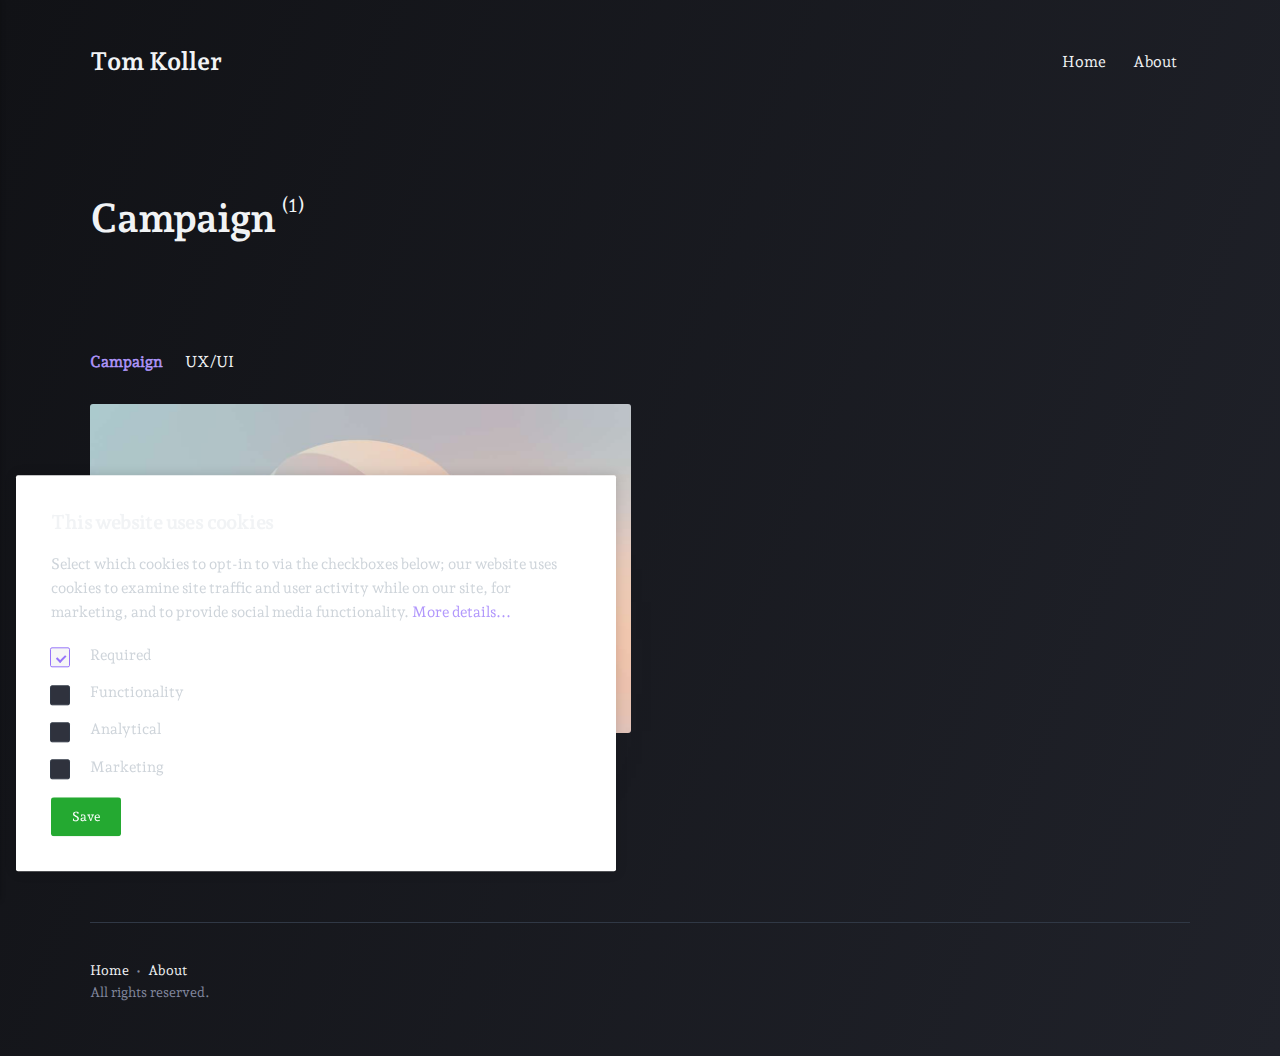
<file: tags/campaign/index.html>
<!DOCTYPE html><html lang="en-gb"><head><meta charset="utf-8"><meta http-equiv="X-UA-Compatible" content="IE=edge"><meta name="viewport" content="width=device-width,initial-scale=1"><title>Tag: Campaign - Tom Koller</title><meta name="robots" content="noindex, follow"><meta name="generator" content="Publii Open-Source CMS for Static Site"><link rel="alternate" type="application/atom+xml" href="https://tomkoller86.github.io/tkopage/feed.xml"><link rel="alternate" type="application/json" href="https://tomkoller86.github.io/tkopage/feed.json"><meta property="og:title" content="Campaign"><meta property="og:site_name" content="Tom Koller"><meta property="og:description" content=""><meta property="og:url" content="https://tomkoller86.github.io/tkopage/tags/campaign/"><meta property="og:type" content="website"><link rel="preload" href="https://tomkoller86.github.io/tkopage/assets/dynamic/fonts/andadapro/andadapro.woff2" as="font" type="font/woff2" crossorigin><link rel="stylesheet" href="https://tomkoller86.github.io/tkopage/assets/css/style.css?v=49a1c51f482f00d6dff02b42e2425641"><script type="application/ld+json">{"@context":"http://schema.org","@type":"Organization","name":"Tom Koller","url":"https://tomkoller86.github.io/tkopage/","sameAs":["https://www.instagram.com/tomkoller.86/","https://www.linkedin.com/in/thomaskoller86/"]}</script></head><body class="lines"><div class="container lines lines--right"><header class="header"><a href="https://tomkoller86.github.io/tkopage/" class="logo">Tom Koller</a><nav class="navbar js-navbar"><button class="navbar__toggle js-toggle" aria-label="Menu">Menu</button><ul class="navbar__menu"><li><a href="https://tomkoller86.github.io/tkopage/" target="_self">Home</a></li><li><a href="https://tomkoller86.github.io/tkopage/about.html" target="_self">About</a></li></ul></nav></header><main class="main page page--tag"><div class="hero"><h1>Campaign <sup>(1)</sup></h1></div><div class="main__content"><div class="l-options"><nav class="l-options__item filter"><a href="https://tomkoller86.github.io/tkopage/tags/campaign/" class="filter__item invert is-active">Campaign</a> <a href="https://tomkoller86.github.io/tkopage/tags/uxui/" class="filter__item invert">UX/UI</a></nav><div class="l-options__item switchers"><button class="switchers__item is-active"><svg width="20" height="20" fill="currentColor"><use xlink:href="https://tomkoller86.github.io/tkopage/assets/svg/svg-map.svg#switcher-grid"/></svg></button> <button class="switchers__item"><svg width="20" height="20" fill="currentColor"><use xlink:href="https://tomkoller86.github.io/tkopage/assets/svg/svg-map.svg#switcher-rows"/></svg></button></div></div><div class="l-grid l-grid--2"><article class="c-card"><div class="c-card__wrapper"><figure class="c-card__image is-img-loading"><img src="https://tomkoller86.github.io/tkopage/media/posts/1/sebastian-svenson-LpbyDENbQQg-unsplash.jpg" srcset="https://tomkoller86.github.io/tkopage/media/posts/1/responsive/sebastian-svenson-LpbyDENbQQg-unsplash-xs.jpg 384w, https://tomkoller86.github.io/tkopage/media/posts/1/responsive/sebastian-svenson-LpbyDENbQQg-unsplash-sm.jpg 600w, https://tomkoller86.github.io/tkopage/media/posts/1/responsive/sebastian-svenson-LpbyDENbQQg-unsplash-md.jpg 768w, https://tomkoller86.github.io/tkopage/media/posts/1/responsive/sebastian-svenson-LpbyDENbQQg-unsplash-lg.jpg 1200w" sizes="(min-width: 37.5em) 80vw, 50vw" loading="lazy" height="1350" width="2400" alt=""></figure><div class="c-card__content"><header><h2 class="c-card__title"><a href="https://tomkoller86.github.io/tkopage/test-post.html" class="invert">Test-Post</a></h2></header></div></div></article></div></div></main><footer class="footer"><div class="footer__left"><ul class="footer__nav"><li><a href="https://tomkoller86.github.io/tkopage/" class="invert" target="_self">Home</a></li><li><a href="https://tomkoller86.github.io/tkopage/test-post.html" class="invert" target="_self">About</a></li></ul><div class="footer__copy">All rights reserved.</div></div><div class="footer__right"><div class="footer__social"><a href="https://www.instagram.com/tomkoller.86/" aria-label="Instagram" class="instagram"><svg><use xlink:href="https://tomkoller86.github.io/tkopage/assets/svg/svg-map.svg#instagram"/></svg> </a><a href="https://www.linkedin.com/in/thomaskoller86/" aria-label="LinkedIn" class="linkedin"><svg><use xlink:href="https://tomkoller86.github.io/tkopage/assets/svg/svg-map.svg#linkedin"/></svg></a></div></div><button onclick="backToTopFunction()" id="backToTop" class="footer__bttop" aria-label="Back to top" title="Back to top"><svg><use xlink:href="https://tomkoller86.github.io/tkopage/assets/svg/svg-map.svg#toparrow"/></svg></button></footer></div><script>window.publiiThemeMenuConfig = { mobileMenuMode: 'sidebar', animationSpeed: 300, submenuWidth: 'auto', doubleClickTime: 500, mobileMenuExpandableSubmenus: true, relatedContainerForOverlayMenuSelector: '.navbar', };</script><script defer="defer" src="https://tomkoller86.github.io/tkopage/assets/js/scripts.min.js?v=abc27c3e08d71a131b1f492b23530a68"></script><script>function publiiDetectLoadedImages () {
         var images = document.querySelectorAll('img[loading]:not(.is-loaded)');
         for (var i = 0; i < images.length; i++) {
            if (images[i].complete) {
               images[i].classList.add('is-loaded');
               images[i].parentNode.classList.remove('is-img-loading');
            } else {
               images[i].addEventListener('load', function () {
                  this.classList.add('is-loaded');
                  this.parentNode.classList.remove('is-img-loading');
               }, false);
            }
         }
      }
      publiiDetectLoadedImages();</script><div class="cookie-popup js-cookie-popup cookie-popup--uses-link cookie-popup--uses-badge"><h2>This website uses cookies</h2><p>Select which cookies to opt-in to via the checkboxes below; our website uses cookies to examine site traffic and user activity while on our site, for marketing, and to provide social media functionality. <a href="https://tomkoller86.github.io/tkopage/about.html">More details...</a></p><form><input id="gdpr-necessary" name="gdpr-necessary" checked="checked" disabled="disabled" type="checkbox"> <label for="gdpr-necessary">Required</label> <input id="gdpr-functions" name="gdpr-functions" type="checkbox"> <label for="gdpr-functions">Functionality</label> <input id="gdpr-analytics" name="gdpr-analytics" type="checkbox"> <label for="gdpr-analytics">Analytical</label> <input id="gdpr-marketing" name="gdpr-marketing" type="checkbox"> <label for="gdpr-marketing">Marketing</label><p class="cookie-popup__save-wrapper"><button type="submit" class="cookie-popup__save">Save</button></p></form><span class="cookie-popup-label">Cookie Policy</span></div><script>(function() {
                function addScript (src, inline) {
                    var newScript = document.createElement('script');

                    if (src) {
                        newScript.setAttribute('src', src);
                    }

                    if (inline) {
                        newScript.text = inline;
                    }

                    document.body.appendChild(newScript);
                }

                var popup = document.querySelector('.js-cookie-popup');
                var checkboxes = popup.querySelectorAll('input[type="checkbox"]');
                var save = popup.querySelector('button');
                var currentConfig = localStorage.getItem('publii-gdpr-allowed-cookies');
                var blockedScripts = document.querySelectorAll('script[type^="gdpr-blocker/"]');
                
                var triggerLinks = document.querySelectorAll('a[href*="#cookie-settings"]');

                for (var i = 0; i < triggerLinks.length; i++) {
                    triggerLinks[i].addEventListener('click', function(e) {
                        e.preventDefault();
                        popup.classList.add('cookie-popup--is-sticky');
                    });
                }
            

                popup.addEventListener('click', function() {
                    if (!popup.classList.contains('cookie-popup--is-sticky')) {
                        popup.classList.add('cookie-popup--is-sticky');
                    }
                });

                save.addEventListener('click', function(e) {
                    e.preventDefault();
                    e.stopPropagation();
                    popup.classList.remove('cookie-popup--is-sticky');
                    var allowedGroups = [];

                    for (var i = 0; i < checkboxes.length; i++) {
                        if (checkboxes[i].checked) {
                            var groupName = checkboxes[i].getAttribute('name').replace('gdpr-', '');
                            var scripts = document.querySelectorAll('script[type="gdpr-blocker/' + groupName + '"]');

                            for (var j = 0; j < scripts.length; j++) {
                                addScript(scripts[j].src, scripts[j].text);
                            }
                            
                            var groupEvent = new Event('publii-cookie-banner-unblock-' + groupName);
                            document.body.dispatchEvent(groupEvent);
                            allowedGroups.push(groupName);
                        }
                    }

                    localStorage.setItem('publii-gdpr-allowed-cookies', allowedGroups.join(','));
                    popup.classList.remove('cookie-popup--is-sticky');

                    setTimeout(function () {
                        if (currentConfig !== null) {
                            window.location.reload();
                        }
                    }, 250);
                });

                if (currentConfig === null) {
                    popup.classList.add('cookie-popup--is-sticky');
                    var checkedGroups = popup.querySelectorAll('input[type="checkbox"]:checked');

                    for (var i = 0; i < checkedGroups.length; i++) {
                        var allowedGroup = checkedGroups[i].name.replace('gdpr-', '');

                        if (allowedGroup !== '-' && allowedGroup !== '') {
                            var scripts = document.querySelectorAll('script[type="gdpr-blocker/' + allowedGroup + '"]');

                            for (var j = 0; j < scripts.length; j++) {
                                addScript(scripts[j].src, scripts[j].text);
                            }

                            var groupEvent = new Event('publii-cookie-banner-unblock-' + allowedGroup);
                            document.body.dispatchEvent(groupEvent);
                        }
                    }
                } else {
                    if (currentConfig !== '') {
                        var allowedGroups = currentConfig.split(',');
                        var checkedCheckboxes = popup.querySelectorAll('input[type="checkbox"]:checked');

                        for (var j = 0; j < checkedCheckboxes.length; j++) {
                            var name = checkedCheckboxes[j].name.replace('gdpr-', '');

                            if (allowedGroups.indexOf(name) === -1) {
                                checkedCheckboxes[j].checked = false;
                            }
                        }

                        for (var i = 0; i < allowedGroups.length; i++) {
                            var scripts = document.querySelectorAll('script[type="gdpr-blocker/' + allowedGroups[i] + '"]');
                            var checkbox = popup.querySelector('input[type="checkbox"][name="gdpr-' + allowedGroups[i] + '"]');

                            if (checkbox) {
                                checkbox.checked = true;
                            }

                            for (var j = 0; j < scripts.length; j++) {
                                addScript(scripts[j].src, scripts[j].text);
                            }

                            var groupEvent = new Event('publii-cookie-banner-unblock-' + allowedGroups[i]);
                            document.body.dispatchEvent(groupEvent);
                        }
                    }
                }
            })();</script></body></html>
</file>
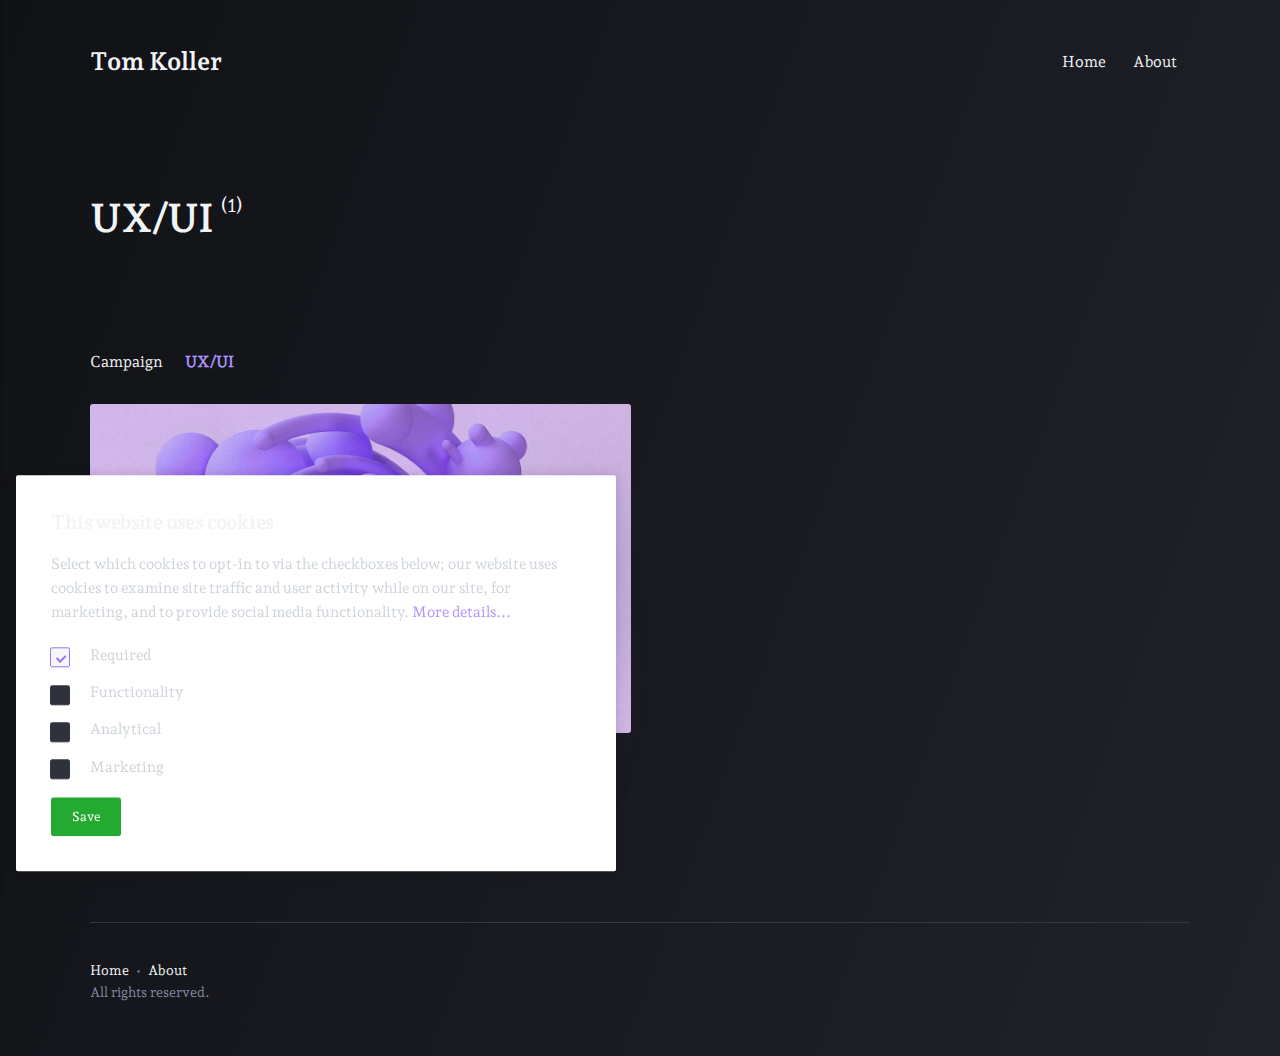
<file: tags/uxui/index.html>
<!DOCTYPE html><html lang="en-gb"><head><meta charset="utf-8"><meta http-equiv="X-UA-Compatible" content="IE=edge"><meta name="viewport" content="width=device-width,initial-scale=1"><title>Tag: UX/UI - Tom Koller</title><meta name="robots" content="noindex, follow"><meta name="generator" content="Publii Open-Source CMS for Static Site"><link rel="alternate" type="application/atom+xml" href="https://tomkoller86.github.io/tkopage/feed.xml"><link rel="alternate" type="application/json" href="https://tomkoller86.github.io/tkopage/feed.json"><meta property="og:title" content="UX/UI"><meta property="og:site_name" content="Tom Koller"><meta property="og:description" content=""><meta property="og:url" content="https://tomkoller86.github.io/tkopage/tags/uxui/"><meta property="og:type" content="website"><link rel="preload" href="https://tomkoller86.github.io/tkopage/assets/dynamic/fonts/andadapro/andadapro.woff2" as="font" type="font/woff2" crossorigin><link rel="stylesheet" href="https://tomkoller86.github.io/tkopage/assets/css/style.css?v=49a1c51f482f00d6dff02b42e2425641"><script type="application/ld+json">{"@context":"http://schema.org","@type":"Organization","name":"Tom Koller","url":"https://tomkoller86.github.io/tkopage/","sameAs":["https://www.instagram.com/tomkoller.86/","https://www.linkedin.com/in/thomaskoller86/"]}</script></head><body class="lines"><div class="container lines lines--right"><header class="header"><a href="https://tomkoller86.github.io/tkopage/" class="logo">Tom Koller</a><nav class="navbar js-navbar"><button class="navbar__toggle js-toggle" aria-label="Menu">Menu</button><ul class="navbar__menu"><li><a href="https://tomkoller86.github.io/tkopage/" target="_self">Home</a></li><li><a href="https://tomkoller86.github.io/tkopage/about.html" target="_self">About</a></li></ul></nav></header><main class="main page page--tag"><div class="hero"><h1>UX/UI <sup>(1)</sup></h1></div><div class="main__content"><div class="l-options"><nav class="l-options__item filter"><a href="https://tomkoller86.github.io/tkopage/tags/campaign/" class="filter__item invert">Campaign</a> <a href="https://tomkoller86.github.io/tkopage/tags/uxui/" class="filter__item invert is-active">UX/UI</a></nav><div class="l-options__item switchers"><button class="switchers__item is-active"><svg width="20" height="20" fill="currentColor"><use xlink:href="https://tomkoller86.github.io/tkopage/assets/svg/svg-map.svg#switcher-grid"/></svg></button> <button class="switchers__item"><svg width="20" height="20" fill="currentColor"><use xlink:href="https://tomkoller86.github.io/tkopage/assets/svg/svg-map.svg#switcher-rows"/></svg></button></div></div><div class="l-grid l-grid--2"><article class="c-card"><div class="c-card__wrapper"><figure class="c-card__image is-img-loading"><img src="https://tomkoller86.github.io/tkopage/media/posts/3/hans-eiskonen-8Pm_A-OHJGg-unsplash.jpg" srcset="https://tomkoller86.github.io/tkopage/media/posts/3/responsive/hans-eiskonen-8Pm_A-OHJGg-unsplash-xs.jpg 384w, https://tomkoller86.github.io/tkopage/media/posts/3/responsive/hans-eiskonen-8Pm_A-OHJGg-unsplash-sm.jpg 600w, https://tomkoller86.github.io/tkopage/media/posts/3/responsive/hans-eiskonen-8Pm_A-OHJGg-unsplash-md.jpg 768w, https://tomkoller86.github.io/tkopage/media/posts/3/responsive/hans-eiskonen-8Pm_A-OHJGg-unsplash-lg.jpg 1200w" sizes="(min-width: 37.5em) 80vw, 50vw" loading="lazy" height="2400" width="2400" alt=""></figure><div class="c-card__content"><header><h2 class="c-card__title"><a href="https://tomkoller86.github.io/tkopage/test-post-2.html" class="invert">Test Post 2</a></h2></header></div></div></article></div></div></main><footer class="footer"><div class="footer__left"><ul class="footer__nav"><li><a href="https://tomkoller86.github.io/tkopage/" class="invert" target="_self">Home</a></li><li><a href="https://tomkoller86.github.io/tkopage/test-post.html" class="invert" target="_self">About</a></li></ul><div class="footer__copy">All rights reserved.</div></div><div class="footer__right"><div class="footer__social"><a href="https://www.instagram.com/tomkoller.86/" aria-label="Instagram" class="instagram"><svg><use xlink:href="https://tomkoller86.github.io/tkopage/assets/svg/svg-map.svg#instagram"/></svg> </a><a href="https://www.linkedin.com/in/thomaskoller86/" aria-label="LinkedIn" class="linkedin"><svg><use xlink:href="https://tomkoller86.github.io/tkopage/assets/svg/svg-map.svg#linkedin"/></svg></a></div></div><button onclick="backToTopFunction()" id="backToTop" class="footer__bttop" aria-label="Back to top" title="Back to top"><svg><use xlink:href="https://tomkoller86.github.io/tkopage/assets/svg/svg-map.svg#toparrow"/></svg></button></footer></div><script>window.publiiThemeMenuConfig = { mobileMenuMode: 'sidebar', animationSpeed: 300, submenuWidth: 'auto', doubleClickTime: 500, mobileMenuExpandableSubmenus: true, relatedContainerForOverlayMenuSelector: '.navbar', };</script><script defer="defer" src="https://tomkoller86.github.io/tkopage/assets/js/scripts.min.js?v=abc27c3e08d71a131b1f492b23530a68"></script><script>function publiiDetectLoadedImages () {
         var images = document.querySelectorAll('img[loading]:not(.is-loaded)');
         for (var i = 0; i < images.length; i++) {
            if (images[i].complete) {
               images[i].classList.add('is-loaded');
               images[i].parentNode.classList.remove('is-img-loading');
            } else {
               images[i].addEventListener('load', function () {
                  this.classList.add('is-loaded');
                  this.parentNode.classList.remove('is-img-loading');
               }, false);
            }
         }
      }
      publiiDetectLoadedImages();</script><div class="cookie-popup js-cookie-popup cookie-popup--uses-link cookie-popup--uses-badge"><h2>This website uses cookies</h2><p>Select which cookies to opt-in to via the checkboxes below; our website uses cookies to examine site traffic and user activity while on our site, for marketing, and to provide social media functionality. <a href="https://tomkoller86.github.io/tkopage/about.html">More details...</a></p><form><input id="gdpr-necessary" name="gdpr-necessary" checked="checked" disabled="disabled" type="checkbox"> <label for="gdpr-necessary">Required</label> <input id="gdpr-functions" name="gdpr-functions" type="checkbox"> <label for="gdpr-functions">Functionality</label> <input id="gdpr-analytics" name="gdpr-analytics" type="checkbox"> <label for="gdpr-analytics">Analytical</label> <input id="gdpr-marketing" name="gdpr-marketing" type="checkbox"> <label for="gdpr-marketing">Marketing</label><p class="cookie-popup__save-wrapper"><button type="submit" class="cookie-popup__save">Save</button></p></form><span class="cookie-popup-label">Cookie Policy</span></div><script>(function() {
                function addScript (src, inline) {
                    var newScript = document.createElement('script');

                    if (src) {
                        newScript.setAttribute('src', src);
                    }

                    if (inline) {
                        newScript.text = inline;
                    }

                    document.body.appendChild(newScript);
                }

                var popup = document.querySelector('.js-cookie-popup');
                var checkboxes = popup.querySelectorAll('input[type="checkbox"]');
                var save = popup.querySelector('button');
                var currentConfig = localStorage.getItem('publii-gdpr-allowed-cookies');
                var blockedScripts = document.querySelectorAll('script[type^="gdpr-blocker/"]');
                
                var triggerLinks = document.querySelectorAll('a[href*="#cookie-settings"]');

                for (var i = 0; i < triggerLinks.length; i++) {
                    triggerLinks[i].addEventListener('click', function(e) {
                        e.preventDefault();
                        popup.classList.add('cookie-popup--is-sticky');
                    });
                }
            

                popup.addEventListener('click', function() {
                    if (!popup.classList.contains('cookie-popup--is-sticky')) {
                        popup.classList.add('cookie-popup--is-sticky');
                    }
                });

                save.addEventListener('click', function(e) {
                    e.preventDefault();
                    e.stopPropagation();
                    popup.classList.remove('cookie-popup--is-sticky');
                    var allowedGroups = [];

                    for (var i = 0; i < checkboxes.length; i++) {
                        if (checkboxes[i].checked) {
                            var groupName = checkboxes[i].getAttribute('name').replace('gdpr-', '');
                            var scripts = document.querySelectorAll('script[type="gdpr-blocker/' + groupName + '"]');

                            for (var j = 0; j < scripts.length; j++) {
                                addScript(scripts[j].src, scripts[j].text);
                            }
                            
                            var groupEvent = new Event('publii-cookie-banner-unblock-' + groupName);
                            document.body.dispatchEvent(groupEvent);
                            allowedGroups.push(groupName);
                        }
                    }

                    localStorage.setItem('publii-gdpr-allowed-cookies', allowedGroups.join(','));
                    popup.classList.remove('cookie-popup--is-sticky');

                    setTimeout(function () {
                        if (currentConfig !== null) {
                            window.location.reload();
                        }
                    }, 250);
                });

                if (currentConfig === null) {
                    popup.classList.add('cookie-popup--is-sticky');
                    var checkedGroups = popup.querySelectorAll('input[type="checkbox"]:checked');

                    for (var i = 0; i < checkedGroups.length; i++) {
                        var allowedGroup = checkedGroups[i].name.replace('gdpr-', '');

                        if (allowedGroup !== '-' && allowedGroup !== '') {
                            var scripts = document.querySelectorAll('script[type="gdpr-blocker/' + allowedGroup + '"]');

                            for (var j = 0; j < scripts.length; j++) {
                                addScript(scripts[j].src, scripts[j].text);
                            }

                            var groupEvent = new Event('publii-cookie-banner-unblock-' + allowedGroup);
                            document.body.dispatchEvent(groupEvent);
                        }
                    }
                } else {
                    if (currentConfig !== '') {
                        var allowedGroups = currentConfig.split(',');
                        var checkedCheckboxes = popup.querySelectorAll('input[type="checkbox"]:checked');

                        for (var j = 0; j < checkedCheckboxes.length; j++) {
                            var name = checkedCheckboxes[j].name.replace('gdpr-', '');

                            if (allowedGroups.indexOf(name) === -1) {
                                checkedCheckboxes[j].checked = false;
                            }
                        }

                        for (var i = 0; i < allowedGroups.length; i++) {
                            var scripts = document.querySelectorAll('script[type="gdpr-blocker/' + allowedGroups[i] + '"]');
                            var checkbox = popup.querySelector('input[type="checkbox"][name="gdpr-' + allowedGroups[i] + '"]');

                            if (checkbox) {
                                checkbox.checked = true;
                            }

                            for (var j = 0; j < scripts.length; j++) {
                                addScript(scripts[j].src, scripts[j].text);
                            }

                            var groupEvent = new Event('publii-cookie-banner-unblock-' + allowedGroups[i]);
                            document.body.dispatchEvent(groupEvent);
                        }
                    }
                }
            })();</script></body></html>
</file>
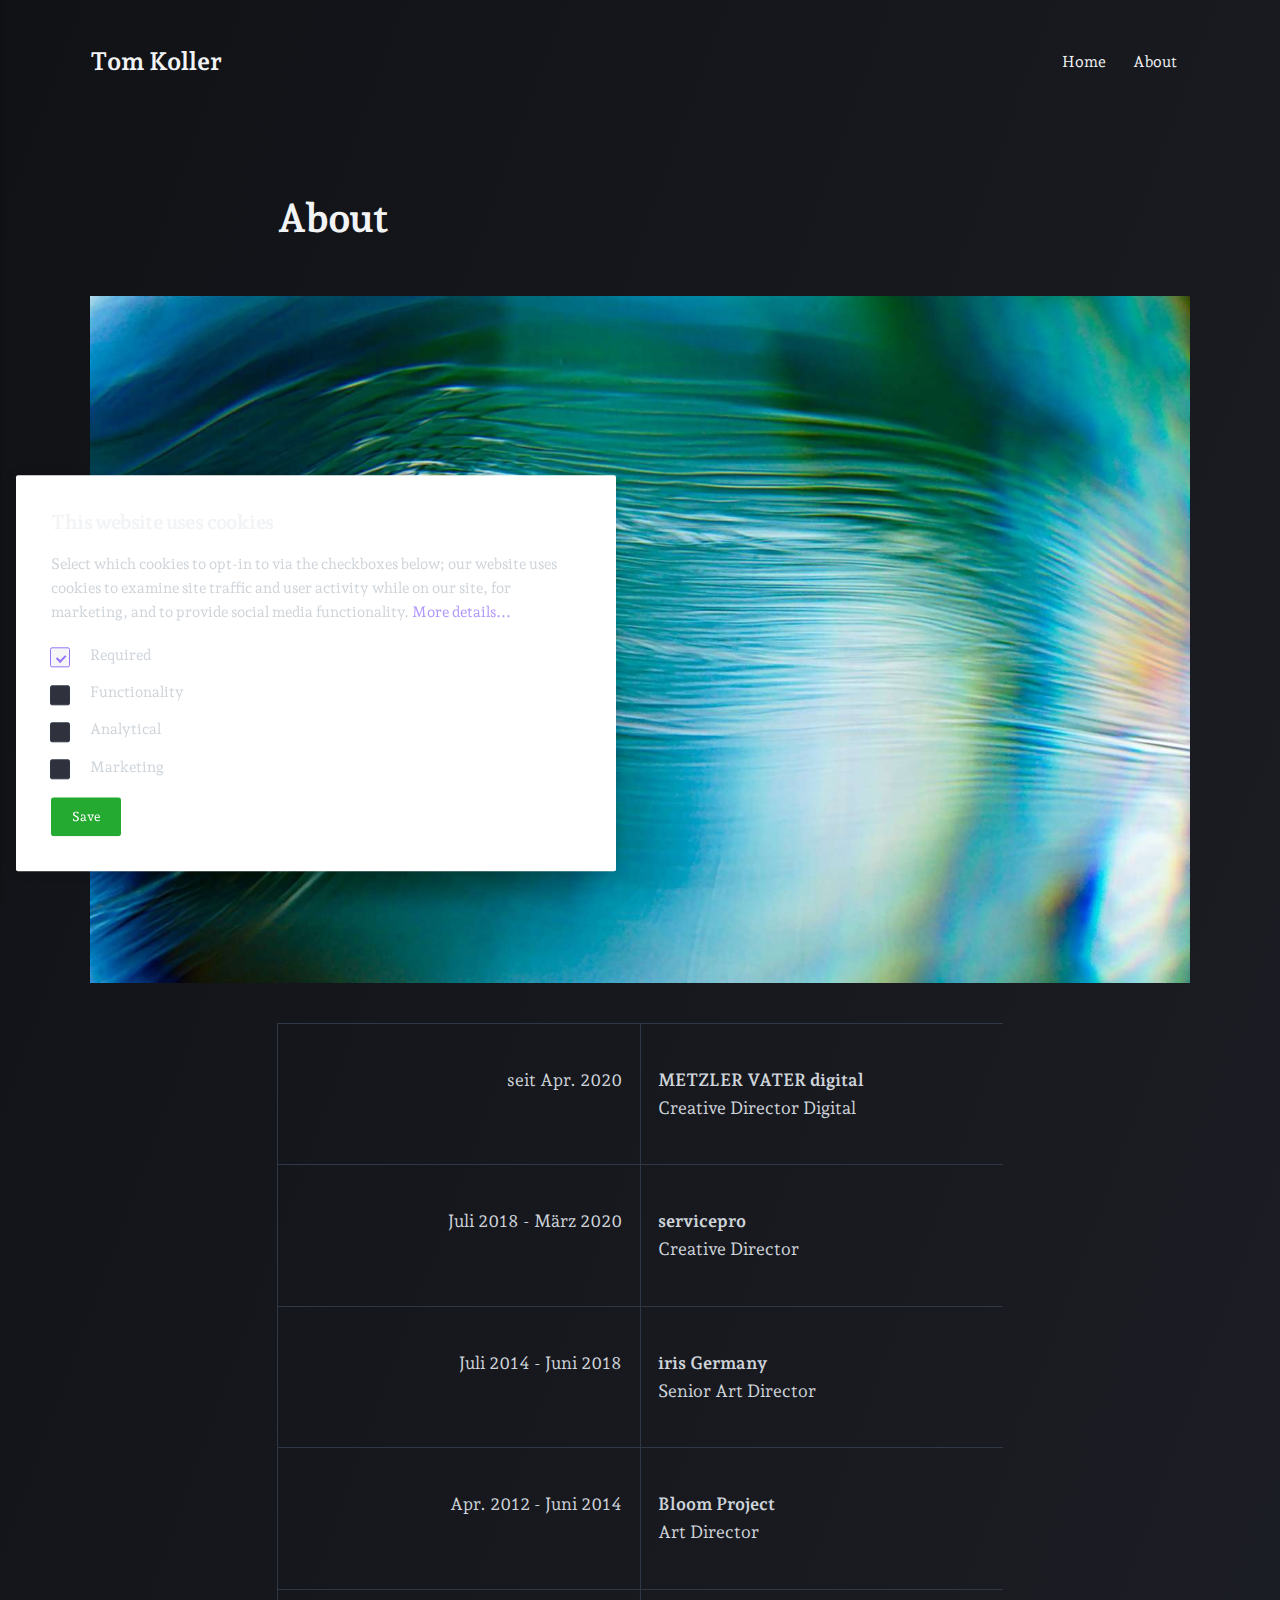
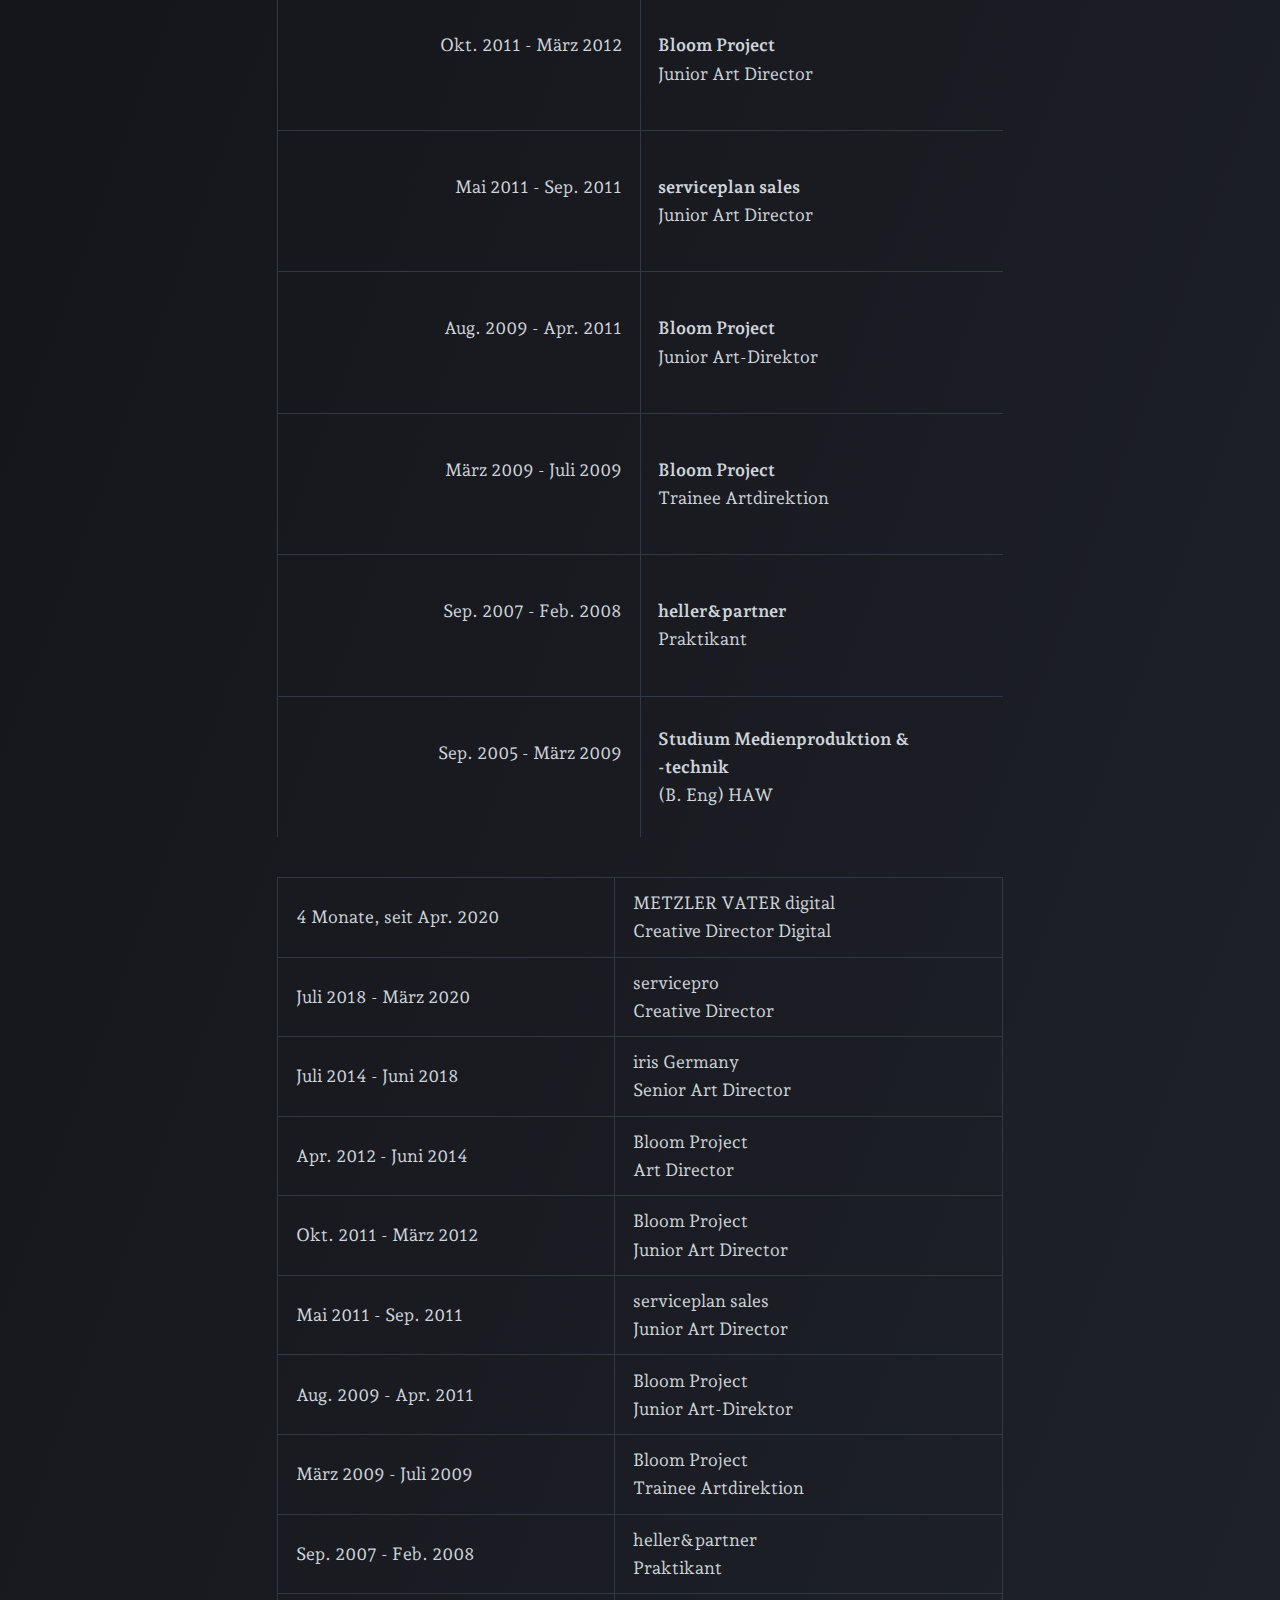
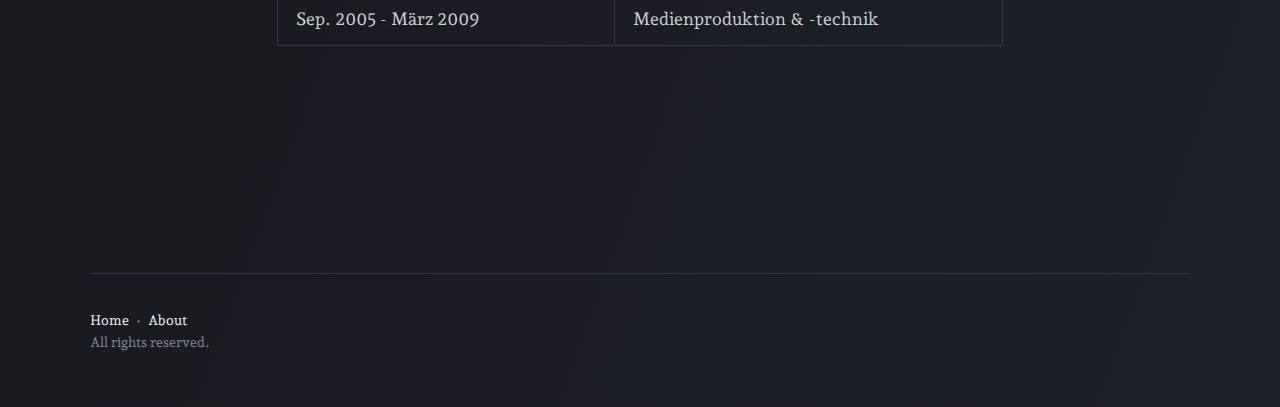
<file: about.html>
<!DOCTYPE html><html lang="en-gb"><head><meta charset="utf-8"><meta http-equiv="X-UA-Compatible" content="IE=edge"><meta name="viewport" content="width=device-width,initial-scale=1"><title>About - Tom Koller</title><meta name="description" content="seit Apr. 2020 Juli 2018 - März 2020 Juli 2014 - Juni 2018 Apr. 2012 - Juni 2014 Okt. 2011&hellip;"><meta name="generator" content="Publii Open-Source CMS for Static Site"><link rel="canonical" href="https://tomkoller86.github.io/tkopage/about.html"><link rel="alternate" type="application/atom+xml" href="https://tomkoller86.github.io/tkopage/feed.xml"><link rel="alternate" type="application/json" href="https://tomkoller86.github.io/tkopage/feed.json"><meta property="og:title" content="About"><meta property="og:site_name" content="Tom Koller"><meta property="og:description" content="seit Apr. 2020 Juli 2018 - März 2020 Juli 2014 - Juni 2018 Apr. 2012 - Juni 2014 Okt. 2011&hellip;"><meta property="og:url" content="https://tomkoller86.github.io/tkopage/about.html"><meta property="og:type" content="article"><link rel="preload" href="https://tomkoller86.github.io/tkopage/assets/dynamic/fonts/andadapro/andadapro.woff2" as="font" type="font/woff2" crossorigin><link rel="stylesheet" href="https://tomkoller86.github.io/tkopage/assets/css/style.css?v=49a1c51f482f00d6dff02b42e2425641"><script type="application/ld+json">{"@context":"http://schema.org","@type":"Article","mainEntityOfPage":{"@type":"WebPage","@id":"https://tomkoller86.github.io/tkopage/about.html"},"headline":"About","datePublished":"2022-04-18T21:37","dateModified":"2022-07-12T21:59","description":"seit Apr. 2020 Juli 2018 - März 2020 Juli 2014 - Juni 2018 Apr. 2012 - Juni 2014 Okt. 2011&hellip;","author":{"@type":"Person","name":"Tom Koller","url":"https://tomkoller86.github.io/tkopage/authors/tom-koller/"},"publisher":{"@type":"Organization","name":"Tom Koller"}}</script></head><body class="lines"><div class="container lines lines--right"><header class="header"><a href="https://tomkoller86.github.io/tkopage/" class="logo">Tom Koller</a><nav class="navbar js-navbar"><button class="navbar__toggle js-toggle" aria-label="Menu">Menu</button><ul class="navbar__menu"><li><a href="https://tomkoller86.github.io/tkopage/" target="_self">Home</a></li><li class="active"><a href="https://tomkoller86.github.io/tkopage/about.html" target="_self">About</a></li></ul></nav></header><main class="main"><article class="post"><header class="post__inner post__header"><h1 class="post__title">About</h1></header><div class="post__inner"><div class="post__entry"><figure class="post__image post__image--wide"><img loading="lazy" src="https://tomkoller86.github.io/tkopage/media/posts/2/michael-dziedzic-nbW-kaz2BlE-unsplash.jpg" sizes="(min-width: 37.5em) 1600px, 80vw" srcset="https://tomkoller86.github.io/tkopage/media/posts/2/responsive/michael-dziedzic-nbW-kaz2BlE-unsplash-xs.jpg 384w, https://tomkoller86.github.io/tkopage/media/posts/2/responsive/michael-dziedzic-nbW-kaz2BlE-unsplash-sm.jpg 600w, https://tomkoller86.github.io/tkopage/media/posts/2/responsive/michael-dziedzic-nbW-kaz2BlE-unsplash-md.jpg 768w, https://tomkoller86.github.io/tkopage/media/posts/2/responsive/michael-dziedzic-nbW-kaz2BlE-unsplash-lg.jpg 1200w, https://tomkoller86.github.io/tkopage/media/posts/2/responsive/michael-dziedzic-nbW-kaz2BlE-unsplash-xl.jpg 1600w" alt="" width="2400" height="1500"></figure><table style="border-collapse: collapse; width: 100%; border-style: none;" align="center"><tbody><tr style="height: 136.75px;"><td class="align-right" style="width: 49.9287%; height: 136.75px;"><p>seit Apr. 2020</p><p> </p></td><td style="width: 49.9287%; height: 136.75px;"><strong>METZLER VATER digital</strong><br>Creative Director Digital</td></tr><tr style="height: 136.75px;"><td class="align-right" style="width: 49.9287%; height: 136.75px;"><p>Juli 2018 - März 2020</p><p> </p></td><td style="width: 49.9287%; height: 136.75px;"><strong>servicepro</strong> <br>Creative Director</td></tr><tr style="height: 136.75px;"><td class="align-right" style="width: 49.9287%; height: 136.75px;"><p>Juli 2014 - Juni 2018</p><p> </p></td><td style="width: 49.9287%; height: 136.75px;"><strong>iris Germany </strong><br>Senior Art Director</td></tr><tr style="height: 136.75px;"><td class="align-right" style="width: 49.9287%; height: 136.75px;"><p>Apr. 2012 - Juni 2014</p><p> </p></td><td style="width: 49.9287%; height: 136.75px;"><strong>Bloom Project</strong><br>Art Director</td></tr><tr style="height: 136.75px;"><td class="align-right" style="width: 49.9287%; height: 136.75px;"><p>Okt. 2011 - März 2012</p><p> </p></td><td style="width: 49.9287%; height: 136.75px;"><strong>Bloom Project</strong><br>Junior Art Director</td></tr><tr style="height: 136.75px;"><td class="align-right" style="width: 49.9287%; height: 136.75px;"><p>Mai 2011 - Sep. 2011</p><p> </p></td><td style="width: 49.9287%; height: 136.75px;"><strong>serviceplan sales</strong><br>Junior Art Director</td></tr><tr style="height: 136.75px;"><td class="align-right" style="width: 49.9287%; height: 136.75px;"><p>Aug. 2009 - Apr. 2011</p><p> </p></td><td style="width: 49.9287%; height: 136.75px;"><strong>Bloom Project</strong><br>Junior Art-Direktor</td></tr><tr style="height: 136.75px;"><td class="align-right" style="width: 49.9287%; height: 136.75px;"><p>März 2009 - Juli 2009</p><p> </p></td><td style="width: 49.9287%; height: 136.75px;"><strong>Bloom Project</strong><br>Trainee Artdirektion</td></tr><tr style="height: 136.75px;"><td class="align-right" style="width: 49.9287%; height: 136.75px;"><p>Sep. 2007 - Feb. 2008</p><p> </p></td><td style="width: 49.9287%; height: 136.75px;"><strong>heller&amp;partner</strong><br>Praktikant</td></tr><tr style="height: 136.75px;"><td class="align-right" style="width: 49.9287%; height: 136.75px;"><p>Sep. 2005 - März 2009</p><p> </p></td><td style="width: 49.9287%; height: 136.75px;"><strong>Studium Medienproduktion &amp;<br>-technik</strong><br>(B. Eng) HAW</td></tr></tbody></table><table style="width: 100%;"><tbody><tr><td style="width: 46.505%;">4 Monate, seit Apr. 2020</td><td style="width: 53.495%;">METZLER VATER digital<br>Creative Director Digital</td></tr><tr><td style="width: 46.505%;">Juli 2018 - März 2020</td><td style="width: 53.495%;">servicepro <br>Creative Director</td></tr><tr><td style="width: 46.505%;">Juli 2014 - Juni 2018</td><td style="width: 53.495%;">iris Germany <br>Senior Art Director</td></tr><tr><td style="width: 46.505%;">Apr. 2012 - Juni 2014</td><td style="width: 53.495%;">Bloom Project<br>Art Director</td></tr><tr><td style="width: 46.505%;">Okt. 2011 - März 2012</td><td style="width: 53.495%;">Bloom Project<br>Junior Art Director</td></tr><tr><td style="width: 46.505%;">Mai 2011 - Sep. 2011</td><td style="width: 53.495%;">serviceplan sales<br>Junior Art Director</td></tr><tr><td style="width: 46.505%;">Aug. 2009 - Apr. 2011</td><td style="width: 53.495%;">Bloom Project<br>Junior Art-Direktor</td></tr><tr><td style="width: 46.505%;">März 2009 - Juli 2009</td><td style="width: 53.495%;">Bloom Project<br>Trainee Artdirektion</td></tr><tr><td style="width: 46.505%;">Sep. 2007 - Feb. 2008</td><td style="width: 53.495%;">heller&amp;partner<br>Praktikant</td></tr><tr><td style="width: 46.505%;">Sep. 2005 - März 2009</td><td style="width: 53.495%;">Medienproduktion &amp; -technik</td></tr></tbody></table><p> </p></div><footer class="post__footer"><div class="post__tag-share"><div class="post__share"></div></div></footer></div></article><div class="comments-area post__inner"></div></main><footer class="footer"><div class="footer__left"><ul class="footer__nav"><li><a href="https://tomkoller86.github.io/tkopage/" class="invert" target="_self">Home</a></li><li><a href="https://tomkoller86.github.io/tkopage/test-post.html" class="invert" target="_self">About</a></li></ul><div class="footer__copy">All rights reserved.</div></div><div class="footer__right"><div class="footer__social"><a href="https://www.instagram.com/tomkoller.86/" aria-label="Instagram" class="instagram"><svg><use xlink:href="https://tomkoller86.github.io/tkopage/assets/svg/svg-map.svg#instagram"/></svg> </a><a href="https://www.linkedin.com/in/thomaskoller86/" aria-label="LinkedIn" class="linkedin"><svg><use xlink:href="https://tomkoller86.github.io/tkopage/assets/svg/svg-map.svg#linkedin"/></svg></a></div></div><button onclick="backToTopFunction()" id="backToTop" class="footer__bttop" aria-label="Back to top" title="Back to top"><svg><use xlink:href="https://tomkoller86.github.io/tkopage/assets/svg/svg-map.svg#toparrow"/></svg></button></footer></div><script>window.publiiThemeMenuConfig = { mobileMenuMode: 'sidebar', animationSpeed: 300, submenuWidth: 'auto', doubleClickTime: 500, mobileMenuExpandableSubmenus: true, relatedContainerForOverlayMenuSelector: '.navbar', };</script><script defer="defer" src="https://tomkoller86.github.io/tkopage/assets/js/scripts.min.js?v=abc27c3e08d71a131b1f492b23530a68"></script><script>function publiiDetectLoadedImages () {
         var images = document.querySelectorAll('img[loading]:not(.is-loaded)');
         for (var i = 0; i < images.length; i++) {
            if (images[i].complete) {
               images[i].classList.add('is-loaded');
               images[i].parentNode.classList.remove('is-img-loading');
            } else {
               images[i].addEventListener('load', function () {
                  this.classList.add('is-loaded');
                  this.parentNode.classList.remove('is-img-loading');
               }, false);
            }
         }
      }
      publiiDetectLoadedImages();</script><div class="cookie-popup js-cookie-popup cookie-popup--uses-link cookie-popup--uses-badge"><h2>This website uses cookies</h2><p>Select which cookies to opt-in to via the checkboxes below; our website uses cookies to examine site traffic and user activity while on our site, for marketing, and to provide social media functionality. <a href="https://tomkoller86.github.io/tkopage/about.html">More details...</a></p><form><input id="gdpr-necessary" name="gdpr-necessary" checked="checked" disabled="disabled" type="checkbox"> <label for="gdpr-necessary">Required</label> <input id="gdpr-functions" name="gdpr-functions" type="checkbox"> <label for="gdpr-functions">Functionality</label> <input id="gdpr-analytics" name="gdpr-analytics" type="checkbox"> <label for="gdpr-analytics">Analytical</label> <input id="gdpr-marketing" name="gdpr-marketing" type="checkbox"> <label for="gdpr-marketing">Marketing</label><p class="cookie-popup__save-wrapper"><button type="submit" class="cookie-popup__save">Save</button></p></form><span class="cookie-popup-label">Cookie Policy</span></div><script>(function() {
                function addScript (src, inline) {
                    var newScript = document.createElement('script');

                    if (src) {
                        newScript.setAttribute('src', src);
                    }

                    if (inline) {
                        newScript.text = inline;
                    }

                    document.body.appendChild(newScript);
                }

                var popup = document.querySelector('.js-cookie-popup');
                var checkboxes = popup.querySelectorAll('input[type="checkbox"]');
                var save = popup.querySelector('button');
                var currentConfig = localStorage.getItem('publii-gdpr-allowed-cookies');
                var blockedScripts = document.querySelectorAll('script[type^="gdpr-blocker/"]');
                
                var triggerLinks = document.querySelectorAll('a[href*="#cookie-settings"]');

                for (var i = 0; i < triggerLinks.length; i++) {
                    triggerLinks[i].addEventListener('click', function(e) {
                        e.preventDefault();
                        popup.classList.add('cookie-popup--is-sticky');
                    });
                }
            

                popup.addEventListener('click', function() {
                    if (!popup.classList.contains('cookie-popup--is-sticky')) {
                        popup.classList.add('cookie-popup--is-sticky');
                    }
                });

                save.addEventListener('click', function(e) {
                    e.preventDefault();
                    e.stopPropagation();
                    popup.classList.remove('cookie-popup--is-sticky');
                    var allowedGroups = [];

                    for (var i = 0; i < checkboxes.length; i++) {
                        if (checkboxes[i].checked) {
                            var groupName = checkboxes[i].getAttribute('name').replace('gdpr-', '');
                            var scripts = document.querySelectorAll('script[type="gdpr-blocker/' + groupName + '"]');

                            for (var j = 0; j < scripts.length; j++) {
                                addScript(scripts[j].src, scripts[j].text);
                            }
                            
                            var groupEvent = new Event('publii-cookie-banner-unblock-' + groupName);
                            document.body.dispatchEvent(groupEvent);
                            allowedGroups.push(groupName);
                        }
                    }

                    localStorage.setItem('publii-gdpr-allowed-cookies', allowedGroups.join(','));
                    popup.classList.remove('cookie-popup--is-sticky');

                    setTimeout(function () {
                        if (currentConfig !== null) {
                            window.location.reload();
                        }
                    }, 250);
                });

                if (currentConfig === null) {
                    popup.classList.add('cookie-popup--is-sticky');
                    var checkedGroups = popup.querySelectorAll('input[type="checkbox"]:checked');

                    for (var i = 0; i < checkedGroups.length; i++) {
                        var allowedGroup = checkedGroups[i].name.replace('gdpr-', '');

                        if (allowedGroup !== '-' && allowedGroup !== '') {
                            var scripts = document.querySelectorAll('script[type="gdpr-blocker/' + allowedGroup + '"]');

                            for (var j = 0; j < scripts.length; j++) {
                                addScript(scripts[j].src, scripts[j].text);
                            }

                            var groupEvent = new Event('publii-cookie-banner-unblock-' + allowedGroup);
                            document.body.dispatchEvent(groupEvent);
                        }
                    }
                } else {
                    if (currentConfig !== '') {
                        var allowedGroups = currentConfig.split(',');
                        var checkedCheckboxes = popup.querySelectorAll('input[type="checkbox"]:checked');

                        for (var j = 0; j < checkedCheckboxes.length; j++) {
                            var name = checkedCheckboxes[j].name.replace('gdpr-', '');

                            if (allowedGroups.indexOf(name) === -1) {
                                checkedCheckboxes[j].checked = false;
                            }
                        }

                        for (var i = 0; i < allowedGroups.length; i++) {
                            var scripts = document.querySelectorAll('script[type="gdpr-blocker/' + allowedGroups[i] + '"]');
                            var checkbox = popup.querySelector('input[type="checkbox"][name="gdpr-' + allowedGroups[i] + '"]');

                            if (checkbox) {
                                checkbox.checked = true;
                            }

                            for (var j = 0; j < scripts.length; j++) {
                                addScript(scripts[j].src, scripts[j].text);
                            }

                            var groupEvent = new Event('publii-cookie-banner-unblock-' + allowedGroups[i]);
                            document.body.dispatchEvent(groupEvent);
                        }
                    }
                }
            })();</script></body></html>
</file>
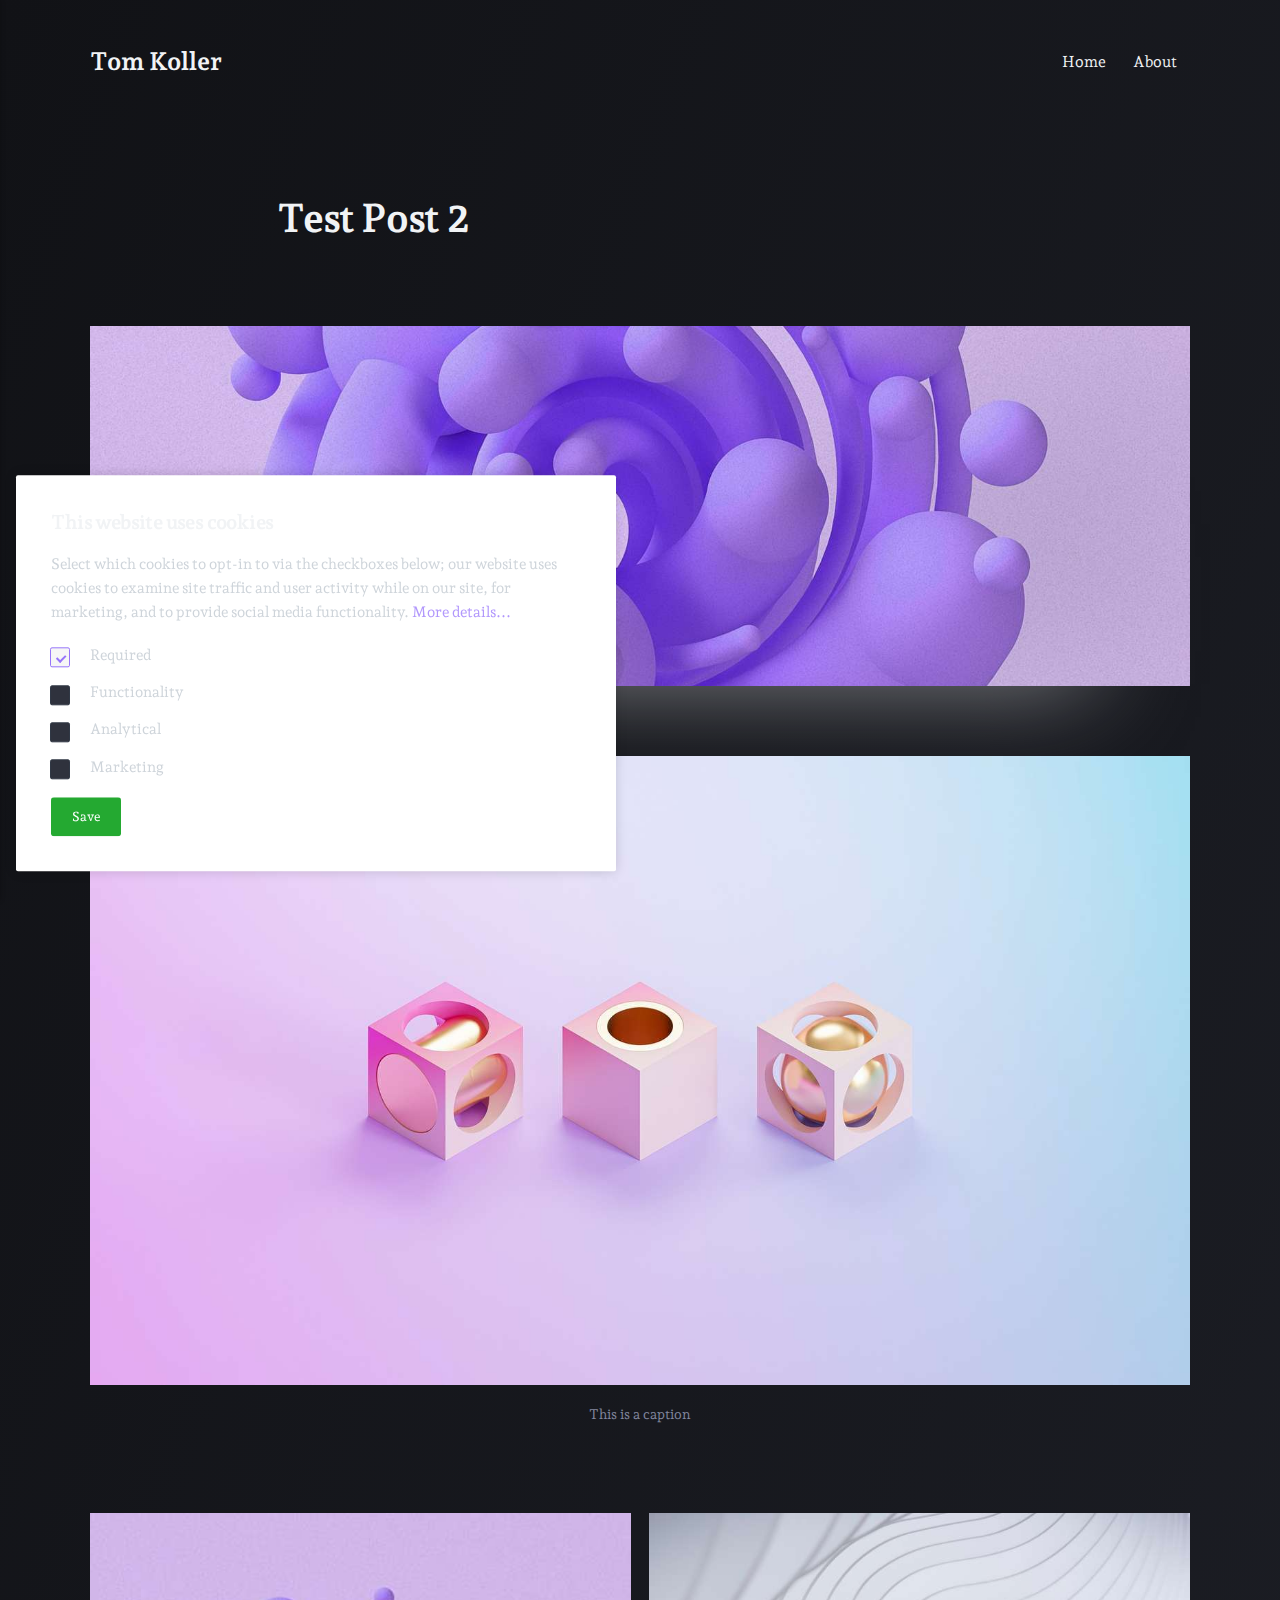
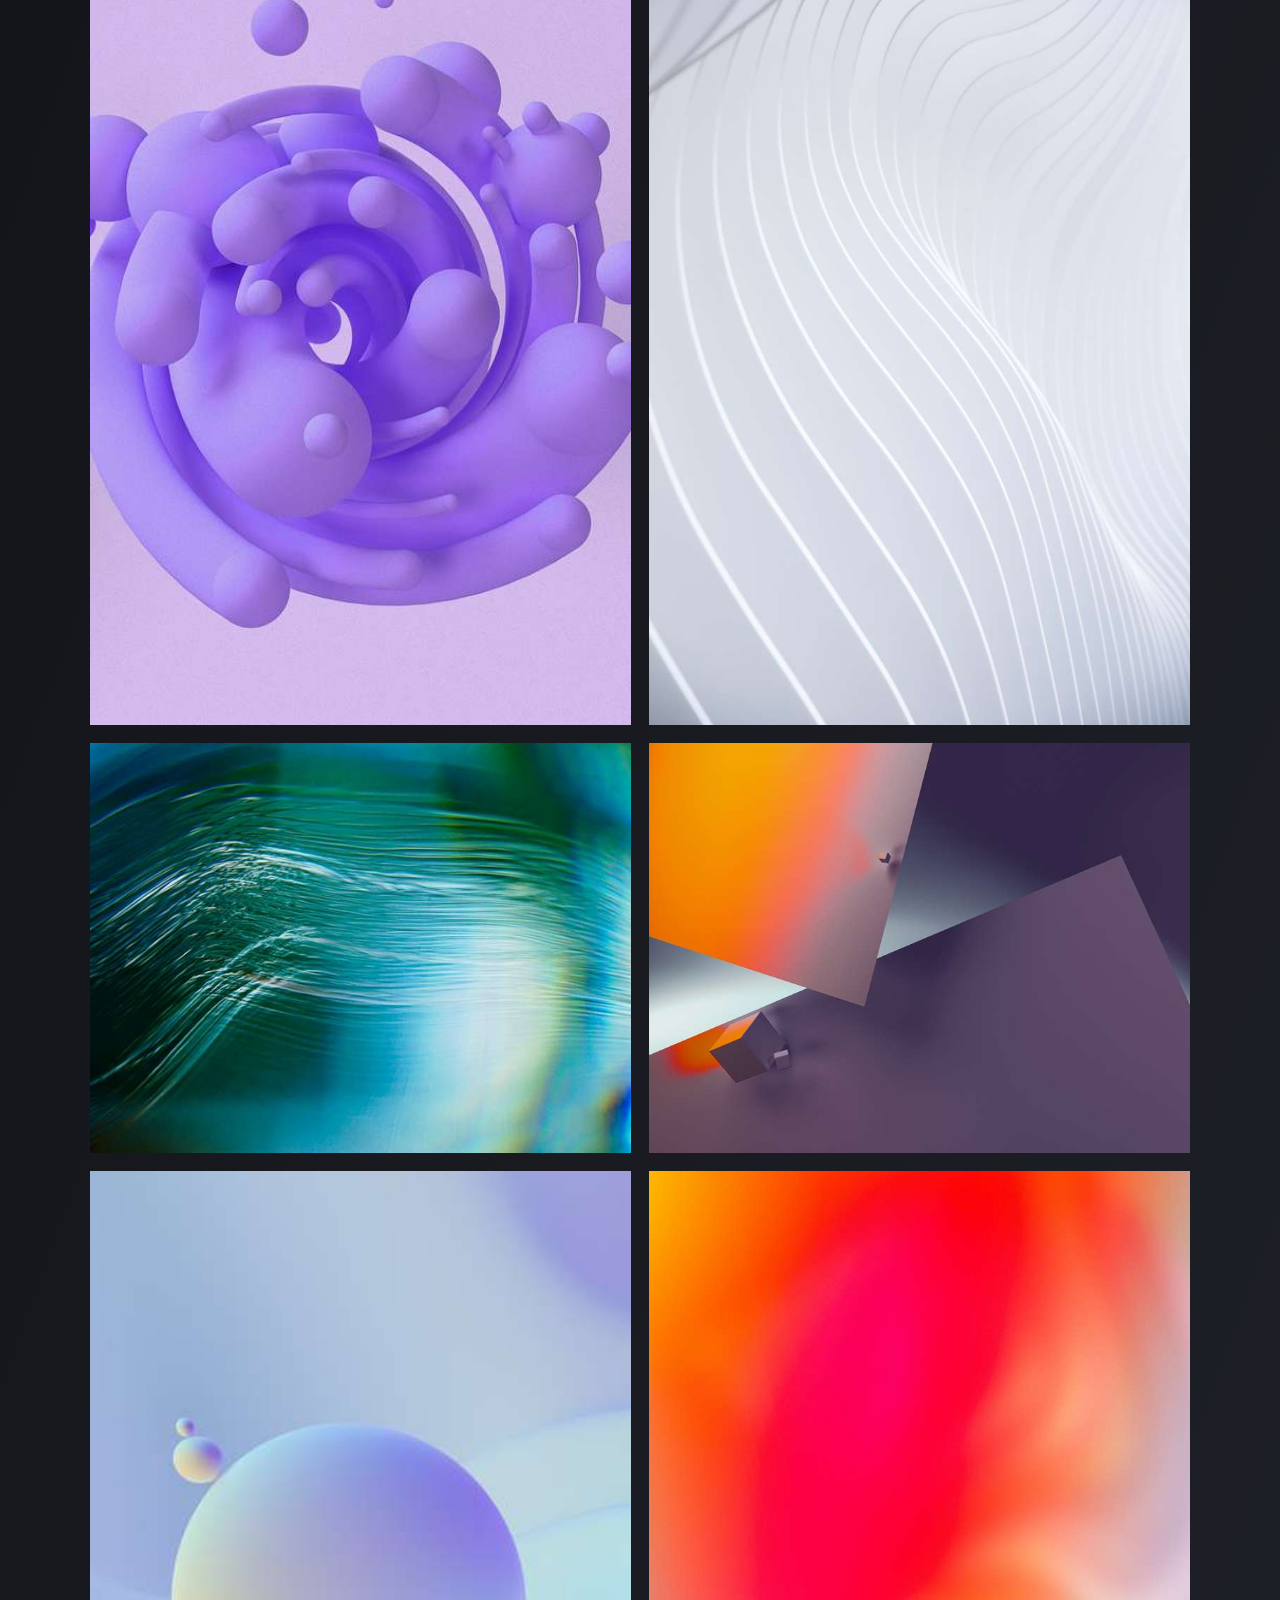
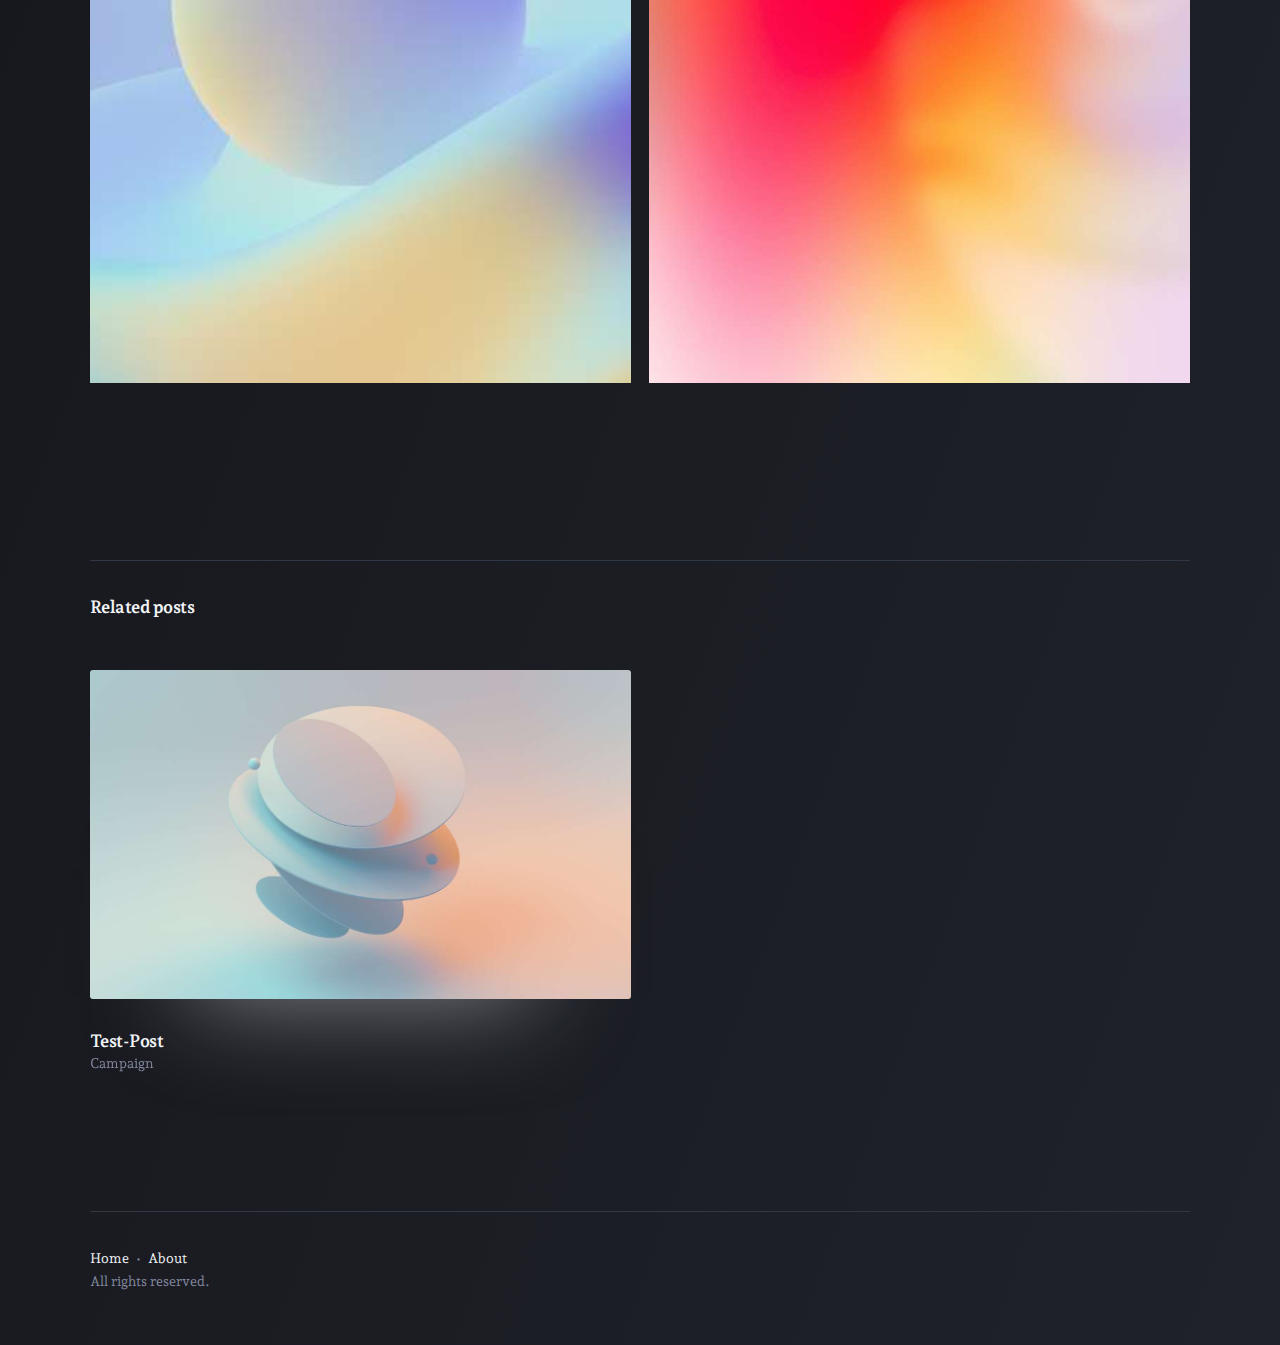
<file: test-post-2.html>
<!DOCTYPE html><html lang="en-gb"><head><meta charset="utf-8"><meta http-equiv="X-UA-Compatible" content="IE=edge"><meta name="viewport" content="width=device-width,initial-scale=1"><title>Test Post 2 - Tom Koller</title><meta name="generator" content="Publii Open-Source CMS for Static Site"><link rel="canonical" href="https://tomkoller86.github.io/tkopage/test-post-2.html"><link rel="alternate" type="application/atom+xml" href="https://tomkoller86.github.io/tkopage/feed.xml"><link rel="alternate" type="application/json" href="https://tomkoller86.github.io/tkopage/feed.json"><meta property="og:title" content="Test Post 2"><meta property="og:image" content="https://tomkoller86.github.io/tkopage/media/posts/3/hans-eiskonen-8Pm_A-OHJGg-unsplash.jpg"><meta property="og:site_name" content="Tom Koller"><meta property="og:description" content=""><meta property="og:url" content="https://tomkoller86.github.io/tkopage/test-post-2.html"><meta property="og:type" content="article"><link rel="preload" href="https://tomkoller86.github.io/tkopage/assets/dynamic/fonts/andadapro/andadapro.woff2" as="font" type="font/woff2" crossorigin><link rel="stylesheet" href="https://tomkoller86.github.io/tkopage/assets/css/style.css?v=49a1c51f482f00d6dff02b42e2425641"><link rel="stylesheet" href="https://tomkoller86.github.io/tkopage/assets/css/photoswipe.css?v=4bc0765c90f13027146e376b21234a19"><script type="application/ld+json">{"@context":"http://schema.org","@type":"Article","mainEntityOfPage":{"@type":"WebPage","@id":"https://tomkoller86.github.io/tkopage/test-post-2.html"},"headline":"Test Post 2","datePublished":"2022-04-19T00:06","dateModified":"2022-07-06T09:27","image":{"@type":"ImageObject","url":"https://tomkoller86.github.io/tkopage/media/posts/3/hans-eiskonen-8Pm_A-OHJGg-unsplash.jpg","height":2400,"width":2400},"description":"","author":{"@type":"Person","name":"Tom Koller","url":"https://tomkoller86.github.io/tkopage/authors/tom-koller/"},"publisher":{"@type":"Organization","name":"Tom Koller"}}</script><style>.pswp--svg .pswp__button,
				          .pswp--svg .pswp__button--arrow--left:before,
				          .pswp--svg .pswp__button--arrow--right:before {
					          background-image: url(https://tomkoller86.github.io/tkopage/assets/svg/gallery-icons-light.svg);
			              }</style></head><body class="lines"><div class="container lines lines--right"><header class="header"><a href="https://tomkoller86.github.io/tkopage/" class="logo">Tom Koller</a><nav class="navbar js-navbar"><button class="navbar__toggle js-toggle" aria-label="Menu">Menu</button><ul class="navbar__menu"><li><a href="https://tomkoller86.github.io/tkopage/" target="_self">Home</a></li><li><a href="https://tomkoller86.github.io/tkopage/about.html" target="_self">About</a></li></ul></nav></header><main class="main"><article class="post"><header class="post__inner post__header"><h1 class="post__title">Test Post 2</h1></header><figure class="post__featured-image"><div class="post__featured-image__inner is-img-loading"><img src="https://tomkoller86.github.io/tkopage/media/posts/3/hans-eiskonen-8Pm_A-OHJGg-unsplash.jpg" srcset="https://tomkoller86.github.io/tkopage/media/posts/3/responsive/hans-eiskonen-8Pm_A-OHJGg-unsplash-xs.jpg 384w, https://tomkoller86.github.io/tkopage/media/posts/3/responsive/hans-eiskonen-8Pm_A-OHJGg-unsplash-sm.jpg 600w, https://tomkoller86.github.io/tkopage/media/posts/3/responsive/hans-eiskonen-8Pm_A-OHJGg-unsplash-md.jpg 768w, https://tomkoller86.github.io/tkopage/media/posts/3/responsive/hans-eiskonen-8Pm_A-OHJGg-unsplash-lg.jpg 1200w, https://tomkoller86.github.io/tkopage/media/posts/3/responsive/hans-eiskonen-8Pm_A-OHJGg-unsplash-xl.jpg 1600w" sizes="(min-width: 37.5em) 1600px, 80vw" loading="eager" height="2400" width="2400" alt=""></div></figure><div class="post__inner"><div class="post__entry"><figure class="post__image post__image--wide"><img loading="lazy" src="https://tomkoller86.github.io/tkopage/media/posts/3/rodion-kutsaev-0d2zObuClQI-unsplash.jpg" sizes="(min-width: 37.5em) 1600px, 80vw" srcset="https://tomkoller86.github.io/tkopage/media/posts/3/responsive/rodion-kutsaev-0d2zObuClQI-unsplash-xs.jpg 384w, https://tomkoller86.github.io/tkopage/media/posts/3/responsive/rodion-kutsaev-0d2zObuClQI-unsplash-sm.jpg 600w, https://tomkoller86.github.io/tkopage/media/posts/3/responsive/rodion-kutsaev-0d2zObuClQI-unsplash-md.jpg 768w, https://tomkoller86.github.io/tkopage/media/posts/3/responsive/rodion-kutsaev-0d2zObuClQI-unsplash-lg.jpg 1200w, https://tomkoller86.github.io/tkopage/media/posts/3/responsive/rodion-kutsaev-0d2zObuClQI-unsplash-xl.jpg 1600w" height="1371" width="2400" alt=""><figcaption>This is a caption</figcaption></figure><div class="gallery-wrapper gallery-wrapper--wide"><div class="gallery" data-columns="2"><figure class="gallery__item"><a href="https://tomkoller86.github.io/tkopage/media/posts/3/gallery/hans-eiskonen-8Pm_A-OHJGg-unsplash.jpg" data-size="2400x2400"><img loading="lazy" src="https://tomkoller86.github.io/tkopage/media/posts/3/gallery/hans-eiskonen-8Pm_A-OHJGg-unsplash-thumbnail.jpg" height="768" width="768" alt=""></a></figure><figure class="gallery__item"><a href="https://tomkoller86.github.io/tkopage/media/posts/3/gallery/jean-philippe-delberghe-75xPHEQBmvA-unsplash.jpg" data-size="2400x3600"><img loading="lazy" src="https://tomkoller86.github.io/tkopage/media/posts/3/gallery/jean-philippe-delberghe-75xPHEQBmvA-unsplash-thumbnail.jpg" height="1152" width="768" alt=""></a></figure><figure class="gallery__item"><a href="https://tomkoller86.github.io/tkopage/media/posts/3/gallery/michael-dziedzic-nbW-kaz2BlE-unsplash.jpg" data-size="2400x1500"><img loading="lazy" src="https://tomkoller86.github.io/tkopage/media/posts/3/gallery/michael-dziedzic-nbW-kaz2BlE-unsplash-thumbnail.jpg" height="480" width="768" alt=""></a></figure><figure class="gallery__item"><a href="https://tomkoller86.github.io/tkopage/media/posts/3/gallery/milad-fakurian-2sICkGsJRQY-unsplash.jpg" data-size="2400x1823"><img loading="lazy" src="https://tomkoller86.github.io/tkopage/media/posts/3/gallery/milad-fakurian-2sICkGsJRQY-unsplash-thumbnail.jpg" height="583" width="768" alt=""></a></figure><figure class="gallery__item"><a href="https://tomkoller86.github.io/tkopage/media/posts/3/gallery/milad-fakurian-PGdW_bHDbpI-unsplash-1.jpg" data-size="2400x1800"><img loading="lazy" src="https://tomkoller86.github.io/tkopage/media/posts/3/gallery/milad-fakurian-PGdW_bHDbpI-unsplash-1-thumbnail.jpg" height="576" width="768" alt=""></a></figure><figure class="gallery__item"><a href="https://tomkoller86.github.io/tkopage/media/posts/3/gallery/mymind-wHJ5L9KGTl4-unsplash.jpg" data-size="2400x3600"><img loading="lazy" src="https://tomkoller86.github.io/tkopage/media/posts/3/gallery/mymind-wHJ5L9KGTl4-unsplash-thumbnail.jpg" height="1152" width="768" alt=""></a></figure></div></div></div><footer class="post__footer"><div class="post__tag-share"><div class="post__share"></div></div></footer></div></article><div class="comments-area post__inner"></div><div class="post__related"><h3 class="post__related__title">Related posts</h3><div class="l-grid l-grid--2"><article class="c-card"><div class="c-card__wrapper"><figure class="c-card__image is-img-loading"><img src="https://tomkoller86.github.io/tkopage/media/posts/1/sebastian-svenson-LpbyDENbQQg-unsplash.jpg" srcset="https://tomkoller86.github.io/tkopage/media/posts/1/responsive/sebastian-svenson-LpbyDENbQQg-unsplash-xs.jpg 384w, https://tomkoller86.github.io/tkopage/media/posts/1/responsive/sebastian-svenson-LpbyDENbQQg-unsplash-sm.jpg 600w, https://tomkoller86.github.io/tkopage/media/posts/1/responsive/sebastian-svenson-LpbyDENbQQg-unsplash-md.jpg 768w, https://tomkoller86.github.io/tkopage/media/posts/1/responsive/sebastian-svenson-LpbyDENbQQg-unsplash-lg.jpg 1200w" sizes="(min-width: 37.5em) 80vw, 50vw" loading="lazy" height="1350" width="2400" alt=""></figure><div class="c-card__content"><header><h2 class="c-card__title"><a href="https://tomkoller86.github.io/tkopage/test-post.html" class="invert">Test-Post</a></h2></header><footer class="c-card__meta"><a href="https://tomkoller86.github.io/tkopage/tags/campaign/" class="c-card__tag">Campaign</a></footer></div></div></article></div></div></main><footer class="footer"><div class="footer__left"><ul class="footer__nav"><li><a href="https://tomkoller86.github.io/tkopage/" class="invert" target="_self">Home</a></li><li><a href="https://tomkoller86.github.io/tkopage/test-post.html" class="invert" target="_self">About</a></li></ul><div class="footer__copy">All rights reserved.</div></div><div class="footer__right"><div class="footer__social"><a href="https://www.instagram.com/tomkoller.86/" aria-label="Instagram" class="instagram"><svg><use xlink:href="https://tomkoller86.github.io/tkopage/assets/svg/svg-map.svg#instagram"/></svg> </a><a href="https://www.linkedin.com/in/thomaskoller86/" aria-label="LinkedIn" class="linkedin"><svg><use xlink:href="https://tomkoller86.github.io/tkopage/assets/svg/svg-map.svg#linkedin"/></svg></a></div></div><button onclick="backToTopFunction()" id="backToTop" class="footer__bttop" aria-label="Back to top" title="Back to top"><svg><use xlink:href="https://tomkoller86.github.io/tkopage/assets/svg/svg-map.svg#toparrow"/></svg></button></footer></div><script>window.publiiThemeMenuConfig = { mobileMenuMode: 'sidebar', animationSpeed: 300, submenuWidth: 'auto', doubleClickTime: 500, mobileMenuExpandableSubmenus: true, relatedContainerForOverlayMenuSelector: '.navbar', };</script><script defer="defer" src="https://tomkoller86.github.io/tkopage/assets/js/scripts.min.js?v=abc27c3e08d71a131b1f492b23530a68"></script><script>function publiiDetectLoadedImages () {
         var images = document.querySelectorAll('img[loading]:not(.is-loaded)');
         for (var i = 0; i < images.length; i++) {
            if (images[i].complete) {
               images[i].classList.add('is-loaded');
               images[i].parentNode.classList.remove('is-img-loading');
            } else {
               images[i].addEventListener('load', function () {
                  this.classList.add('is-loaded');
                  this.parentNode.classList.remove('is-img-loading');
               }, false);
            }
         }
      }
      publiiDetectLoadedImages();</script><script defer="defer" src="https://tomkoller86.github.io/tkopage/assets/js/photoswipe.min.js?v=017385b552f7e0d979e2e2fe6f324015"></script><script defer="defer" src="https://tomkoller86.github.io/tkopage/assets/js/photoswipe-ui-default.min.js?v=d067f0883540b1ddda0e2c9ad1b14260"></script><script>var initPhotoSwipeFromDOM=function(gallerySelector){var parseThumbnailElements=function(el){var thumbElements=el.childNodes,numNodes=thumbElements.length,items=[],figureEl,linkEl,size,item;for(var i=0;i<numNodes;i++){figureEl=thumbElements[i];if(figureEl.nodeType!==1){continue;}
          linkEl=figureEl.children[0];size=linkEl.getAttribute('data-size').split('x');item={src:linkEl.getAttribute('href'),w:parseInt(size[0],10),h:parseInt(size[1],10)};if(figureEl.children.length>1){item.title=figureEl.children[1].innerHTML;}
          if(linkEl.children.length>0){item.msrc=linkEl.children[0].getAttribute('src');}
          item.el=figureEl;items.push(item);}
          return items;};var closest=function closest(el,fn){return el&&(fn(el)?el:closest(el.parentNode,fn));};var onThumbnailsClick=function(e){e=e||window.event;e.preventDefault?e.preventDefault():e.returnValue=false;var eTarget=e.target||e.srcElement;var clickedListItem=closest(eTarget,function(el){return(el.tagName&&el.tagName.toUpperCase()==='FIGURE');});if(!clickedListItem){return;}
          var clickedGallery=clickedListItem.parentNode,childNodes=clickedListItem.parentNode.childNodes,numChildNodes=childNodes.length,nodeIndex=0,index;for(var i=0;i<numChildNodes;i++){if(childNodes[i].nodeType!==1){continue;}
          if(childNodes[i]===clickedListItem){index=nodeIndex;break;}
          nodeIndex++;}
          if(index>=0){openPhotoSwipe(index,clickedGallery);}
          return false;};var photoswipeParseHash=function(){var hash=window.location.hash.substring(1),params={};if(hash.length<5){return params;}
          var vars=hash.split('&');for(var i=0;i<vars.length;i++){if(!vars[i]){continue;}
          var pair=vars[i].split('=');if(pair.length<2){continue;}
          params[pair[0]]=pair[1];}
          if(params.gid){params.gid=parseInt(params.gid,10);}
          return params;};var openPhotoSwipe=function(index,galleryElement,disableAnimation,fromURL){var pswpElement=document.querySelectorAll('.pswp')[0],gallery,options,items;items=parseThumbnailElements(galleryElement);options={galleryUID:galleryElement.getAttribute('data-pswp-uid'),getThumbBoundsFn:function(index){var thumbnail=items[index].el.getElementsByTagName('img')[0],pageYScroll=window.pageYOffset||document.documentElement.scrollTop,rect=thumbnail.getBoundingClientRect();return{x:rect.left,y:rect.top+pageYScroll,w:rect.width};},
          mainClass:'pswp--dark',
          preload: [1,2],
          hideAnimationDuration:200,
          showAnimationDuration:0,
          bgOpacity: 0.7,
          showHideOpacity:true,
          closeOnScroll: true,
          arrowKeys: true,
          closeEl: true,
          captionEl: true,
          fullscreenEl: true,
          zoomEl: true,
          shareEl: true,
          counterEl: true,
          arrowEl: true,
          preloaderEl: true
          };if(fromURL){if(options.galleryPIDs){for(var j=0;j<items.length;j++){if(items[j].pid==index){options.index=j;break;}}}else{options.index=parseInt(index,10)-1;}}else{options.index=parseInt(index,10);}
          if(isNaN(options.index)){return;}
          if(disableAnimation){options.showAnimationDuration=0;}
          gallery=new PhotoSwipe(pswpElement,PhotoSwipeUI_Default,items,options);gallery.init();gallery.options.escKey=true;};var galleryElements=document.querySelectorAll(gallerySelector);for(var i=0,l=galleryElements.length;i<l;i++){galleryElements[i].setAttribute('data-pswp-uid',i+1);galleryElements[i].onclick=onThumbnailsClick;}
          var hashData=photoswipeParseHash();if(hashData.pid&&hashData.gid){openPhotoSwipe(hashData.pid,galleryElements[hashData.gid-1],true,true);}};window.addEventListener('load', function () {initPhotoSwipeFromDOM('.gallery');}, false);</script><div class="pswp" tabindex="-1" role="dialog" aria-hidden="true"><div class="pswp__bg"></div><div class="pswp__scroll-wrap"><div class="pswp__container"><div class="pswp__item"></div><div class="pswp__item"></div><div class="pswp__item"></div></div><div class="pswp__ui pswp__ui--hidden"><div class="pswp__top-bar"><div class="pswp__counter"></div><button class="pswp__button pswp__button--close" title="Close (Esc)"></button><button class="pswp__button pswp__button--share" title="Share"></button><button class="pswp__button pswp__button--fs" title="Toggle fullscreen"></button><button class="pswp__button pswp__button--zoom" title="Zoom in/out"></button><div class="pswp__preloader"><div class="pswp__preloader__icn"><div class="pswp__preloader__cut"><div class="pswp__preloader__donut"></div></div></div></div></div><div class="pswp__share-modal pswp__share-modal--hidden pswp__single-tap"><div class="pswp__share-tooltip"></div></div><button class="pswp__button pswp__button--arrow--left" title="Previous (arrow left)"></button><button class="pswp__button pswp__button--arrow--right" title="Next (arrow right)"></button><div class="pswp__caption"><div class="pswp__caption__center"></div></div></div></div></div><div class="cookie-popup js-cookie-popup cookie-popup--uses-link cookie-popup--uses-badge"><h2>This website uses cookies</h2><p>Select which cookies to opt-in to via the checkboxes below; our website uses cookies to examine site traffic and user activity while on our site, for marketing, and to provide social media functionality. <a href="https://tomkoller86.github.io/tkopage/about.html">More details...</a></p><form><input id="gdpr-necessary" name="gdpr-necessary" checked="checked" disabled="disabled" type="checkbox"> <label for="gdpr-necessary">Required</label> <input id="gdpr-functions" name="gdpr-functions" type="checkbox"> <label for="gdpr-functions">Functionality</label> <input id="gdpr-analytics" name="gdpr-analytics" type="checkbox"> <label for="gdpr-analytics">Analytical</label> <input id="gdpr-marketing" name="gdpr-marketing" type="checkbox"> <label for="gdpr-marketing">Marketing</label><p class="cookie-popup__save-wrapper"><button type="submit" class="cookie-popup__save">Save</button></p></form><span class="cookie-popup-label">Cookie Policy</span></div><script>(function() {
                function addScript (src, inline) {
                    var newScript = document.createElement('script');

                    if (src) {
                        newScript.setAttribute('src', src);
                    }

                    if (inline) {
                        newScript.text = inline;
                    }

                    document.body.appendChild(newScript);
                }

                var popup = document.querySelector('.js-cookie-popup');
                var checkboxes = popup.querySelectorAll('input[type="checkbox"]');
                var save = popup.querySelector('button');
                var currentConfig = localStorage.getItem('publii-gdpr-allowed-cookies');
                var blockedScripts = document.querySelectorAll('script[type^="gdpr-blocker/"]');
                
                var triggerLinks = document.querySelectorAll('a[href*="#cookie-settings"]');

                for (var i = 0; i < triggerLinks.length; i++) {
                    triggerLinks[i].addEventListener('click', function(e) {
                        e.preventDefault();
                        popup.classList.add('cookie-popup--is-sticky');
                    });
                }
            

                popup.addEventListener('click', function() {
                    if (!popup.classList.contains('cookie-popup--is-sticky')) {
                        popup.classList.add('cookie-popup--is-sticky');
                    }
                });

                save.addEventListener('click', function(e) {
                    e.preventDefault();
                    e.stopPropagation();
                    popup.classList.remove('cookie-popup--is-sticky');
                    var allowedGroups = [];

                    for (var i = 0; i < checkboxes.length; i++) {
                        if (checkboxes[i].checked) {
                            var groupName = checkboxes[i].getAttribute('name').replace('gdpr-', '');
                            var scripts = document.querySelectorAll('script[type="gdpr-blocker/' + groupName + '"]');

                            for (var j = 0; j < scripts.length; j++) {
                                addScript(scripts[j].src, scripts[j].text);
                            }
                            
                            var groupEvent = new Event('publii-cookie-banner-unblock-' + groupName);
                            document.body.dispatchEvent(groupEvent);
                            allowedGroups.push(groupName);
                        }
                    }

                    localStorage.setItem('publii-gdpr-allowed-cookies', allowedGroups.join(','));
                    popup.classList.remove('cookie-popup--is-sticky');

                    setTimeout(function () {
                        if (currentConfig !== null) {
                            window.location.reload();
                        }
                    }, 250);
                });

                if (currentConfig === null) {
                    popup.classList.add('cookie-popup--is-sticky');
                    var checkedGroups = popup.querySelectorAll('input[type="checkbox"]:checked');

                    for (var i = 0; i < checkedGroups.length; i++) {
                        var allowedGroup = checkedGroups[i].name.replace('gdpr-', '');

                        if (allowedGroup !== '-' && allowedGroup !== '') {
                            var scripts = document.querySelectorAll('script[type="gdpr-blocker/' + allowedGroup + '"]');

                            for (var j = 0; j < scripts.length; j++) {
                                addScript(scripts[j].src, scripts[j].text);
                            }

                            var groupEvent = new Event('publii-cookie-banner-unblock-' + allowedGroup);
                            document.body.dispatchEvent(groupEvent);
                        }
                    }
                } else {
                    if (currentConfig !== '') {
                        var allowedGroups = currentConfig.split(',');
                        var checkedCheckboxes = popup.querySelectorAll('input[type="checkbox"]:checked');

                        for (var j = 0; j < checkedCheckboxes.length; j++) {
                            var name = checkedCheckboxes[j].name.replace('gdpr-', '');

                            if (allowedGroups.indexOf(name) === -1) {
                                checkedCheckboxes[j].checked = false;
                            }
                        }

                        for (var i = 0; i < allowedGroups.length; i++) {
                            var scripts = document.querySelectorAll('script[type="gdpr-blocker/' + allowedGroups[i] + '"]');
                            var checkbox = popup.querySelector('input[type="checkbox"][name="gdpr-' + allowedGroups[i] + '"]');

                            if (checkbox) {
                                checkbox.checked = true;
                            }

                            for (var j = 0; j < scripts.length; j++) {
                                addScript(scripts[j].src, scripts[j].text);
                            }

                            var groupEvent = new Event('publii-cookie-banner-unblock-' + allowedGroups[i]);
                            document.body.dispatchEvent(groupEvent);
                        }
                    }
                }
            })();</script></body></html>
</file>
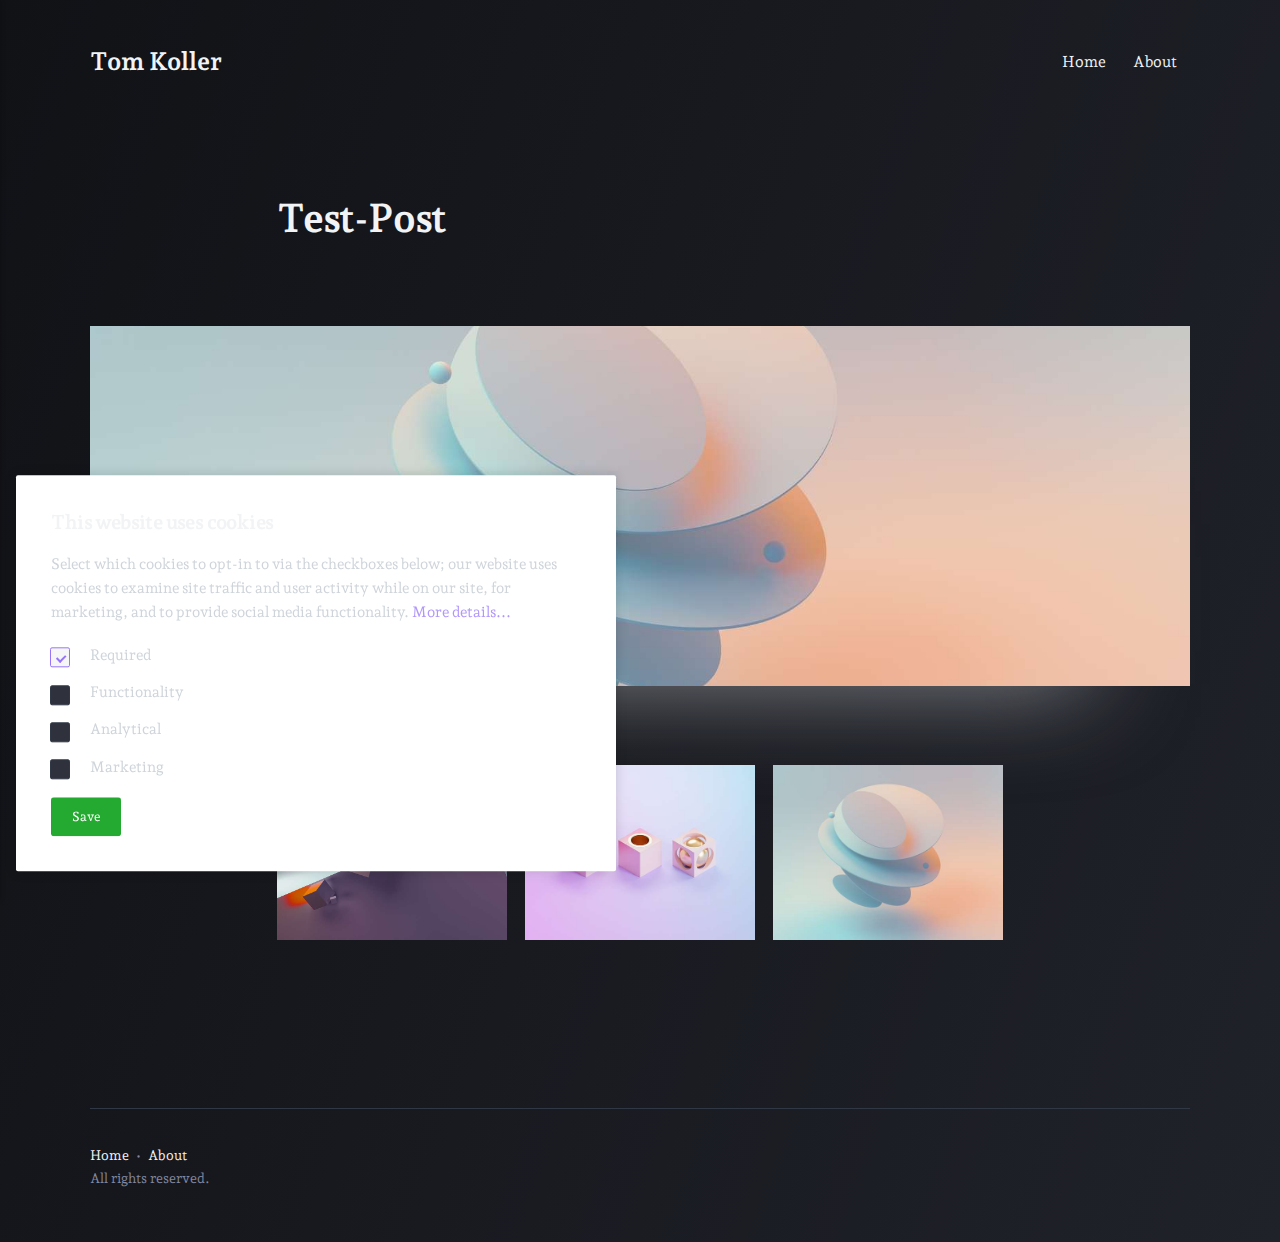
<file: test-post.html>
<!DOCTYPE html><html lang="en-gb"><head><meta charset="utf-8"><meta http-equiv="X-UA-Compatible" content="IE=edge"><meta name="viewport" content="width=device-width,initial-scale=1"><title>Test-Post - Tom Koller</title><meta name="generator" content="Publii Open-Source CMS for Static Site"><link rel="canonical" href="https://tomkoller86.github.io/tkopage/test-post.html"><link rel="alternate" type="application/atom+xml" href="https://tomkoller86.github.io/tkopage/feed.xml"><link rel="alternate" type="application/json" href="https://tomkoller86.github.io/tkopage/feed.json"><meta property="og:title" content="Test-Post"><meta property="og:image" content="https://tomkoller86.github.io/tkopage/media/posts/1/sebastian-svenson-LpbyDENbQQg-unsplash.jpg"><meta property="og:site_name" content="Tom Koller"><meta property="og:description" content=""><meta property="og:url" content="https://tomkoller86.github.io/tkopage/test-post.html"><meta property="og:type" content="article"><link rel="preload" href="https://tomkoller86.github.io/tkopage/assets/dynamic/fonts/andadapro/andadapro.woff2" as="font" type="font/woff2" crossorigin><link rel="stylesheet" href="https://tomkoller86.github.io/tkopage/assets/css/style.css?v=49a1c51f482f00d6dff02b42e2425641"><link rel="stylesheet" href="https://tomkoller86.github.io/tkopage/assets/css/photoswipe.css?v=4bc0765c90f13027146e376b21234a19"><script type="application/ld+json">{"@context":"http://schema.org","@type":"Article","mainEntityOfPage":{"@type":"WebPage","@id":"https://tomkoller86.github.io/tkopage/test-post.html"},"headline":"Test-Post","datePublished":"2022-04-18T21:27","dateModified":"2022-04-19T00:09","image":{"@type":"ImageObject","url":"https://tomkoller86.github.io/tkopage/media/posts/1/sebastian-svenson-LpbyDENbQQg-unsplash.jpg","height":1350,"width":2400},"description":"","author":{"@type":"Person","name":"Tom Koller","url":"https://tomkoller86.github.io/tkopage/authors/tom-koller/"},"publisher":{"@type":"Organization","name":"Tom Koller"}}</script><style>.pswp--svg .pswp__button,
				          .pswp--svg .pswp__button--arrow--left:before,
				          .pswp--svg .pswp__button--arrow--right:before {
					          background-image: url(https://tomkoller86.github.io/tkopage/assets/svg/gallery-icons-light.svg);
			              }</style></head><body class="lines"><div class="container lines lines--right"><header class="header"><a href="https://tomkoller86.github.io/tkopage/" class="logo">Tom Koller</a><nav class="navbar js-navbar"><button class="navbar__toggle js-toggle" aria-label="Menu">Menu</button><ul class="navbar__menu"><li><a href="https://tomkoller86.github.io/tkopage/" target="_self">Home</a></li><li><a href="https://tomkoller86.github.io/tkopage/about.html" target="_self">About</a></li></ul></nav></header><main class="main"><article class="post"><header class="post__inner post__header"><h1 class="post__title">Test-Post</h1></header><figure class="post__featured-image"><div class="post__featured-image__inner is-img-loading"><img src="https://tomkoller86.github.io/tkopage/media/posts/1/sebastian-svenson-LpbyDENbQQg-unsplash.jpg" srcset="https://tomkoller86.github.io/tkopage/media/posts/1/responsive/sebastian-svenson-LpbyDENbQQg-unsplash-xs.jpg 384w, https://tomkoller86.github.io/tkopage/media/posts/1/responsive/sebastian-svenson-LpbyDENbQQg-unsplash-sm.jpg 600w, https://tomkoller86.github.io/tkopage/media/posts/1/responsive/sebastian-svenson-LpbyDENbQQg-unsplash-md.jpg 768w, https://tomkoller86.github.io/tkopage/media/posts/1/responsive/sebastian-svenson-LpbyDENbQQg-unsplash-lg.jpg 1200w, https://tomkoller86.github.io/tkopage/media/posts/1/responsive/sebastian-svenson-LpbyDENbQQg-unsplash-xl.jpg 1600w" sizes="(min-width: 37.5em) 1600px, 80vw" loading="eager" height="1350" width="2400" alt=""></div></figure><div class="post__inner"><div class="post__entry"><div class="gallery-wrapper"><div class="gallery" data-columns="3"><figure class="gallery__item"><a href="https://tomkoller86.github.io/tkopage/media/posts/1/gallery/milad-fakurian-2sICkGsJRQY-unsplash.jpg" data-size="2400x1823"><img loading="lazy" src="https://tomkoller86.github.io/tkopage/media/posts/1/gallery/milad-fakurian-2sICkGsJRQY-unsplash-thumbnail.jpg" height="583" width="768" alt=""></a></figure><figure class="gallery__item"><a href="https://tomkoller86.github.io/tkopage/media/posts/1/gallery/rodion-kutsaev-0d2zObuClQI-unsplash.jpg" data-size="2400x1371"><img loading="lazy" src="https://tomkoller86.github.io/tkopage/media/posts/1/gallery/rodion-kutsaev-0d2zObuClQI-unsplash-thumbnail.jpg" height="439" width="768" alt=""></a></figure><figure class="gallery__item"><a href="https://tomkoller86.github.io/tkopage/media/posts/1/gallery/sebastian-svenson-LpbyDENbQQg-unsplash.jpg" data-size="2400x1350"><img loading="lazy" src="https://tomkoller86.github.io/tkopage/media/posts/1/gallery/sebastian-svenson-LpbyDENbQQg-unsplash-thumbnail.jpg" height="432" width="768" alt=""></a></figure></div></div></div><footer class="post__footer"><div class="post__tag-share"><div class="post__share"></div></div></footer></div></article><div class="comments-area post__inner"></div></main><footer class="footer"><div class="footer__left"><ul class="footer__nav"><li><a href="https://tomkoller86.github.io/tkopage/" class="invert" target="_self">Home</a></li><li class="active"><a href="https://tomkoller86.github.io/tkopage/test-post.html" class="invert" target="_self">About</a></li></ul><div class="footer__copy">All rights reserved.</div></div><div class="footer__right"><div class="footer__social"><a href="https://www.instagram.com/tomkoller.86/" aria-label="Instagram" class="instagram"><svg><use xlink:href="https://tomkoller86.github.io/tkopage/assets/svg/svg-map.svg#instagram"/></svg> </a><a href="https://www.linkedin.com/in/thomaskoller86/" aria-label="LinkedIn" class="linkedin"><svg><use xlink:href="https://tomkoller86.github.io/tkopage/assets/svg/svg-map.svg#linkedin"/></svg></a></div></div><button onclick="backToTopFunction()" id="backToTop" class="footer__bttop" aria-label="Back to top" title="Back to top"><svg><use xlink:href="https://tomkoller86.github.io/tkopage/assets/svg/svg-map.svg#toparrow"/></svg></button></footer></div><script>window.publiiThemeMenuConfig = { mobileMenuMode: 'sidebar', animationSpeed: 300, submenuWidth: 'auto', doubleClickTime: 500, mobileMenuExpandableSubmenus: true, relatedContainerForOverlayMenuSelector: '.navbar', };</script><script defer="defer" src="https://tomkoller86.github.io/tkopage/assets/js/scripts.min.js?v=abc27c3e08d71a131b1f492b23530a68"></script><script>function publiiDetectLoadedImages () {
         var images = document.querySelectorAll('img[loading]:not(.is-loaded)');
         for (var i = 0; i < images.length; i++) {
            if (images[i].complete) {
               images[i].classList.add('is-loaded');
               images[i].parentNode.classList.remove('is-img-loading');
            } else {
               images[i].addEventListener('load', function () {
                  this.classList.add('is-loaded');
                  this.parentNode.classList.remove('is-img-loading');
               }, false);
            }
         }
      }
      publiiDetectLoadedImages();</script><script defer="defer" src="https://tomkoller86.github.io/tkopage/assets/js/photoswipe.min.js?v=017385b552f7e0d979e2e2fe6f324015"></script><script defer="defer" src="https://tomkoller86.github.io/tkopage/assets/js/photoswipe-ui-default.min.js?v=d067f0883540b1ddda0e2c9ad1b14260"></script><script>var initPhotoSwipeFromDOM=function(gallerySelector){var parseThumbnailElements=function(el){var thumbElements=el.childNodes,numNodes=thumbElements.length,items=[],figureEl,linkEl,size,item;for(var i=0;i<numNodes;i++){figureEl=thumbElements[i];if(figureEl.nodeType!==1){continue;}
          linkEl=figureEl.children[0];size=linkEl.getAttribute('data-size').split('x');item={src:linkEl.getAttribute('href'),w:parseInt(size[0],10),h:parseInt(size[1],10)};if(figureEl.children.length>1){item.title=figureEl.children[1].innerHTML;}
          if(linkEl.children.length>0){item.msrc=linkEl.children[0].getAttribute('src');}
          item.el=figureEl;items.push(item);}
          return items;};var closest=function closest(el,fn){return el&&(fn(el)?el:closest(el.parentNode,fn));};var onThumbnailsClick=function(e){e=e||window.event;e.preventDefault?e.preventDefault():e.returnValue=false;var eTarget=e.target||e.srcElement;var clickedListItem=closest(eTarget,function(el){return(el.tagName&&el.tagName.toUpperCase()==='FIGURE');});if(!clickedListItem){return;}
          var clickedGallery=clickedListItem.parentNode,childNodes=clickedListItem.parentNode.childNodes,numChildNodes=childNodes.length,nodeIndex=0,index;for(var i=0;i<numChildNodes;i++){if(childNodes[i].nodeType!==1){continue;}
          if(childNodes[i]===clickedListItem){index=nodeIndex;break;}
          nodeIndex++;}
          if(index>=0){openPhotoSwipe(index,clickedGallery);}
          return false;};var photoswipeParseHash=function(){var hash=window.location.hash.substring(1),params={};if(hash.length<5){return params;}
          var vars=hash.split('&');for(var i=0;i<vars.length;i++){if(!vars[i]){continue;}
          var pair=vars[i].split('=');if(pair.length<2){continue;}
          params[pair[0]]=pair[1];}
          if(params.gid){params.gid=parseInt(params.gid,10);}
          return params;};var openPhotoSwipe=function(index,galleryElement,disableAnimation,fromURL){var pswpElement=document.querySelectorAll('.pswp')[0],gallery,options,items;items=parseThumbnailElements(galleryElement);options={galleryUID:galleryElement.getAttribute('data-pswp-uid'),getThumbBoundsFn:function(index){var thumbnail=items[index].el.getElementsByTagName('img')[0],pageYScroll=window.pageYOffset||document.documentElement.scrollTop,rect=thumbnail.getBoundingClientRect();return{x:rect.left,y:rect.top+pageYScroll,w:rect.width};},
          mainClass:'pswp--dark',
          preload: [1,2],
          hideAnimationDuration:200,
          showAnimationDuration:0,
          bgOpacity: 0.7,
          showHideOpacity:true,
          closeOnScroll: true,
          arrowKeys: true,
          closeEl: true,
          captionEl: true,
          fullscreenEl: true,
          zoomEl: true,
          shareEl: true,
          counterEl: true,
          arrowEl: true,
          preloaderEl: true
          };if(fromURL){if(options.galleryPIDs){for(var j=0;j<items.length;j++){if(items[j].pid==index){options.index=j;break;}}}else{options.index=parseInt(index,10)-1;}}else{options.index=parseInt(index,10);}
          if(isNaN(options.index)){return;}
          if(disableAnimation){options.showAnimationDuration=0;}
          gallery=new PhotoSwipe(pswpElement,PhotoSwipeUI_Default,items,options);gallery.init();gallery.options.escKey=true;};var galleryElements=document.querySelectorAll(gallerySelector);for(var i=0,l=galleryElements.length;i<l;i++){galleryElements[i].setAttribute('data-pswp-uid',i+1);galleryElements[i].onclick=onThumbnailsClick;}
          var hashData=photoswipeParseHash();if(hashData.pid&&hashData.gid){openPhotoSwipe(hashData.pid,galleryElements[hashData.gid-1],true,true);}};window.addEventListener('load', function () {initPhotoSwipeFromDOM('.gallery');}, false);</script><div class="pswp" tabindex="-1" role="dialog" aria-hidden="true"><div class="pswp__bg"></div><div class="pswp__scroll-wrap"><div class="pswp__container"><div class="pswp__item"></div><div class="pswp__item"></div><div class="pswp__item"></div></div><div class="pswp__ui pswp__ui--hidden"><div class="pswp__top-bar"><div class="pswp__counter"></div><button class="pswp__button pswp__button--close" title="Close (Esc)"></button><button class="pswp__button pswp__button--share" title="Share"></button><button class="pswp__button pswp__button--fs" title="Toggle fullscreen"></button><button class="pswp__button pswp__button--zoom" title="Zoom in/out"></button><div class="pswp__preloader"><div class="pswp__preloader__icn"><div class="pswp__preloader__cut"><div class="pswp__preloader__donut"></div></div></div></div></div><div class="pswp__share-modal pswp__share-modal--hidden pswp__single-tap"><div class="pswp__share-tooltip"></div></div><button class="pswp__button pswp__button--arrow--left" title="Previous (arrow left)"></button><button class="pswp__button pswp__button--arrow--right" title="Next (arrow right)"></button><div class="pswp__caption"><div class="pswp__caption__center"></div></div></div></div></div><div class="cookie-popup js-cookie-popup cookie-popup--uses-link cookie-popup--uses-badge"><h2>This website uses cookies</h2><p>Select which cookies to opt-in to via the checkboxes below; our website uses cookies to examine site traffic and user activity while on our site, for marketing, and to provide social media functionality. <a href="https://tomkoller86.github.io/tkopage/about.html">More details...</a></p><form><input id="gdpr-necessary" name="gdpr-necessary" checked="checked" disabled="disabled" type="checkbox"> <label for="gdpr-necessary">Required</label> <input id="gdpr-functions" name="gdpr-functions" type="checkbox"> <label for="gdpr-functions">Functionality</label> <input id="gdpr-analytics" name="gdpr-analytics" type="checkbox"> <label for="gdpr-analytics">Analytical</label> <input id="gdpr-marketing" name="gdpr-marketing" type="checkbox"> <label for="gdpr-marketing">Marketing</label><p class="cookie-popup__save-wrapper"><button type="submit" class="cookie-popup__save">Save</button></p></form><span class="cookie-popup-label">Cookie Policy</span></div><script>(function() {
                function addScript (src, inline) {
                    var newScript = document.createElement('script');

                    if (src) {
                        newScript.setAttribute('src', src);
                    }

                    if (inline) {
                        newScript.text = inline;
                    }

                    document.body.appendChild(newScript);
                }

                var popup = document.querySelector('.js-cookie-popup');
                var checkboxes = popup.querySelectorAll('input[type="checkbox"]');
                var save = popup.querySelector('button');
                var currentConfig = localStorage.getItem('publii-gdpr-allowed-cookies');
                var blockedScripts = document.querySelectorAll('script[type^="gdpr-blocker/"]');
                
                var triggerLinks = document.querySelectorAll('a[href*="#cookie-settings"]');

                for (var i = 0; i < triggerLinks.length; i++) {
                    triggerLinks[i].addEventListener('click', function(e) {
                        e.preventDefault();
                        popup.classList.add('cookie-popup--is-sticky');
                    });
                }
            

                popup.addEventListener('click', function() {
                    if (!popup.classList.contains('cookie-popup--is-sticky')) {
                        popup.classList.add('cookie-popup--is-sticky');
                    }
                });

                save.addEventListener('click', function(e) {
                    e.preventDefault();
                    e.stopPropagation();
                    popup.classList.remove('cookie-popup--is-sticky');
                    var allowedGroups = [];

                    for (var i = 0; i < checkboxes.length; i++) {
                        if (checkboxes[i].checked) {
                            var groupName = checkboxes[i].getAttribute('name').replace('gdpr-', '');
                            var scripts = document.querySelectorAll('script[type="gdpr-blocker/' + groupName + '"]');

                            for (var j = 0; j < scripts.length; j++) {
                                addScript(scripts[j].src, scripts[j].text);
                            }
                            
                            var groupEvent = new Event('publii-cookie-banner-unblock-' + groupName);
                            document.body.dispatchEvent(groupEvent);
                            allowedGroups.push(groupName);
                        }
                    }

                    localStorage.setItem('publii-gdpr-allowed-cookies', allowedGroups.join(','));
                    popup.classList.remove('cookie-popup--is-sticky');

                    setTimeout(function () {
                        if (currentConfig !== null) {
                            window.location.reload();
                        }
                    }, 250);
                });

                if (currentConfig === null) {
                    popup.classList.add('cookie-popup--is-sticky');
                    var checkedGroups = popup.querySelectorAll('input[type="checkbox"]:checked');

                    for (var i = 0; i < checkedGroups.length; i++) {
                        var allowedGroup = checkedGroups[i].name.replace('gdpr-', '');

                        if (allowedGroup !== '-' && allowedGroup !== '') {
                            var scripts = document.querySelectorAll('script[type="gdpr-blocker/' + allowedGroup + '"]');

                            for (var j = 0; j < scripts.length; j++) {
                                addScript(scripts[j].src, scripts[j].text);
                            }

                            var groupEvent = new Event('publii-cookie-banner-unblock-' + allowedGroup);
                            document.body.dispatchEvent(groupEvent);
                        }
                    }
                } else {
                    if (currentConfig !== '') {
                        var allowedGroups = currentConfig.split(',');
                        var checkedCheckboxes = popup.querySelectorAll('input[type="checkbox"]:checked');

                        for (var j = 0; j < checkedCheckboxes.length; j++) {
                            var name = checkedCheckboxes[j].name.replace('gdpr-', '');

                            if (allowedGroups.indexOf(name) === -1) {
                                checkedCheckboxes[j].checked = false;
                            }
                        }

                        for (var i = 0; i < allowedGroups.length; i++) {
                            var scripts = document.querySelectorAll('script[type="gdpr-blocker/' + allowedGroups[i] + '"]');
                            var checkbox = popup.querySelector('input[type="checkbox"][name="gdpr-' + allowedGroups[i] + '"]');

                            if (checkbox) {
                                checkbox.checked = true;
                            }

                            for (var j = 0; j < scripts.length; j++) {
                                addScript(scripts[j].src, scripts[j].text);
                            }

                            var groupEvent = new Event('publii-cookie-banner-unblock-' + allowedGroups[i]);
                            document.body.dispatchEvent(groupEvent);
                        }
                    }
                }
            })();</script></body></html>
</file>
